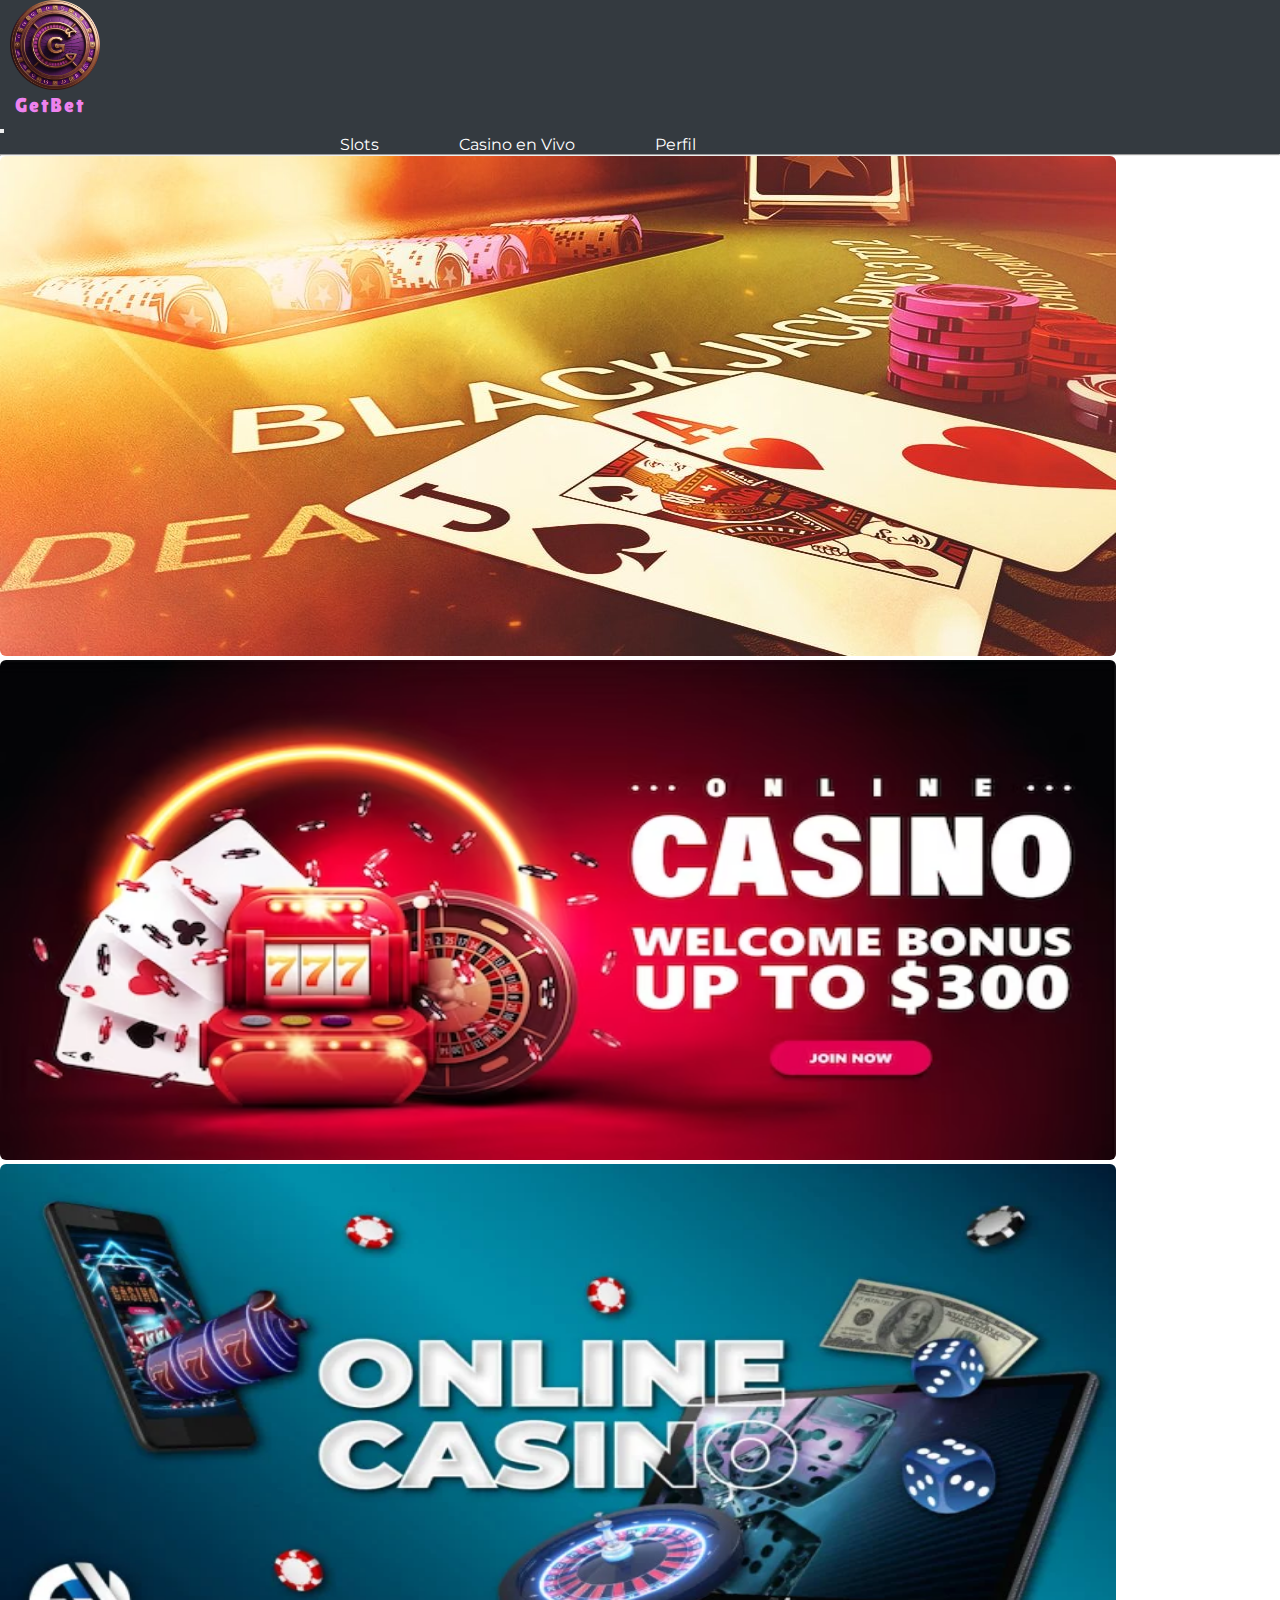
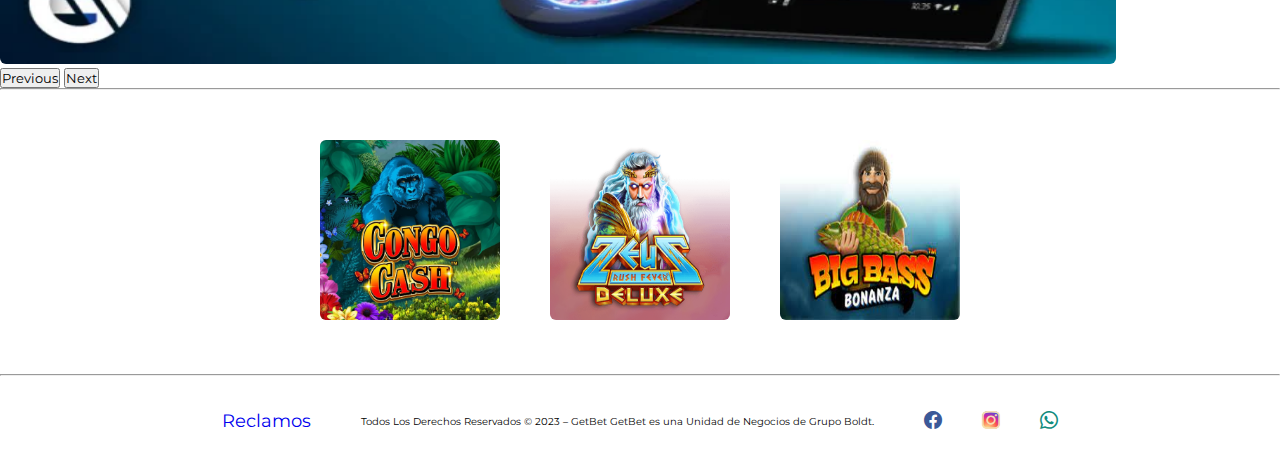
<file: Index.html>
<!doctype html>
<html lang="en" data-bs-theme="dark">

<head>
    <meta charset="utf-8">
    <meta name="viewport" content="width=device-width, initial-scale=1">
    <title>Casino Getbet</title>
    <link rel="shortcut icon" href="./img/favicon.png" type="image/x-icon">

    <!--CSS Boostrap-->

    <link rel="stylesheet" href="https://cdn.jsdelivr.net/npm/bootstrap-icons@1.11.1/font/bootstrap-icons.css">

    <link href="https://cdn.jsdelivr.net/npm/bootstrap@5.3.2/dist/css/bootstrap.min.css" rel="stylesheet"
        integrity="sha384-T3c6CoIi6uLrA9TneNEoa7RxnatzjcDSCmG1MXxSR1GAsXEV/Dwwykc2MPK8M2HN" crossorigin="anonymous">

    <!--CSS-->

    <link rel="stylesheet" href="./css/style.css">
</head>

<body >

    <header class="container-fluid header">
        <nav class="navbar navbar-expand-lg container-fluid" <a class="navbar-brand" href="./Index.html"><img class="logo"
                src="./img/casino-logo.png" alt="Logo"></a>
            <p class="getbet">GetBet</p>
            <button class="navbar-toggler" type="button" data-bs-toggle="collapse" data-bs-target="#navbarNav"
                aria-controls="navbarNav" aria-expanded="false" aria-label="Toggle navigation">
                <span class="navbar-toggler-icon"></span>
            </button>
            <div class="collapse navbar-collapse" id="navbarNav">
                <ul class="navbar-nav">
                    <li class="nav-item">
                        <a class="nav-link" aria-current="page" href="./Index.html">Slots</a>
                    </li>
                    <li class="nav-item">
                        <a class="nav-link" href="./pages/casinoenvivo.html">Casino en Vivo</a>
                    </li>
                    <li class="nav-item">
                        <a class="nav-link" href="./pages/perfil.html">Perfil</a>
                    </li>
                </ul>
            </div>
            </div>
        </nav>

        <hr class="divisor divisor-main container-fluid">

    </header>

    <main class="container">

        <div>

            <div id="carouselExampleInterval" class="carousel slide" data-bs-ride="carousel">
                <div class="carousel-inner">
                    <div class="carousel-item active" data-bs-interval="3000">
                        <img class="banner-img" src="./img/banner.png" class="d-block w-100" alt="Banner">
                    </div>
                    <div class="carousel-item" data-bs-interval="3000">
                        <img class="banner-img" src="./img/banner-2.png" class="d-block w-100" alt="Banner">
                    </div>
                    <div class="carousel-item">
                        <img class="banner-img" src="./img/banner-3.png" class="d-block w-100" alt="Banner">
                    </div>
                </div>
                <button class="carousel-control-prev" type="button" data-bs-target="#carouselExampleInterval"
                    data-bs-slide="prev">
                    <span class="carousel-control-prev-icon" aria-hidden="true"></span>
                    <span class="visually-hidden">Previous</span>
                </button>
                <button class="carousel-control-next" type="button" data-bs-target="#carouselExampleInterval"
                    data-bs-slide="next">
                    <span class="carousel-control-next-icon" aria-hidden="true"></span>
                    <span class="visually-hidden">Next</span>
                </button>
            </div>

        </div>

        <hr class="divisor container">

        <div class="slots">

            <a href="./pages/congocash.html"><img class="slots-img" src="./img/congocash.png" alt=""></a>
            <a href="./pages/zeus.html"><img class="slots-img" src="./img/zeus.png" alt=""></a>
            <a href="./pages/bigbass.html"><img class="slots-img" src="./img/bigbass.png" alt=""></a>

        </div>

    </main>

    <hr class="divisor container">



    <footer class="footer container text-center">

        <div class="redes-reclamos row ">
            <div class="col">
                <a class="reclamos" href="./pages/reclamos.html">
                    Reclamos
                </a>
            </div>
            <div class="col copy-div">
                <p class="copy">Todos Los Derechos Reservados © 2023 – GetBet
                    GetBet es una Unidad de Negocios de Grupo Boldt.</p>
            </div>

            <div class="col redes">
                <div>
                    <a class="face-ig-wapp face" href="https://www.facebook.com/"><i class="bi bi-facebook"></i></a>
                </div>
                <div>
                    <a class="face-ig-wapp ig" href="https://www.instagram.com/"><i class="bi bi-instagram"></i></a>
                </div>
                <div>
                    <a class="face-ig-wapp wapp" href="https://www.whatsapp.com/"><i class="bi bi-whatsapp"></i></a>
                </div>
            </div>
        </div>


    </footer>




    <script src="https://cdn.jsdelivr.net/npm/bootstrap@5.3.2/dist/js/bootstrap.bundle.min.js"
        integrity="sha384-C6RzsynM9kWDrMNeT87bh95OGNyZPhcTNXj1NW7RuBCsyN/o0jlpcV8Qyq46cDfL"
        crossorigin="anonymous"></script>
</body>

</html>
</file>
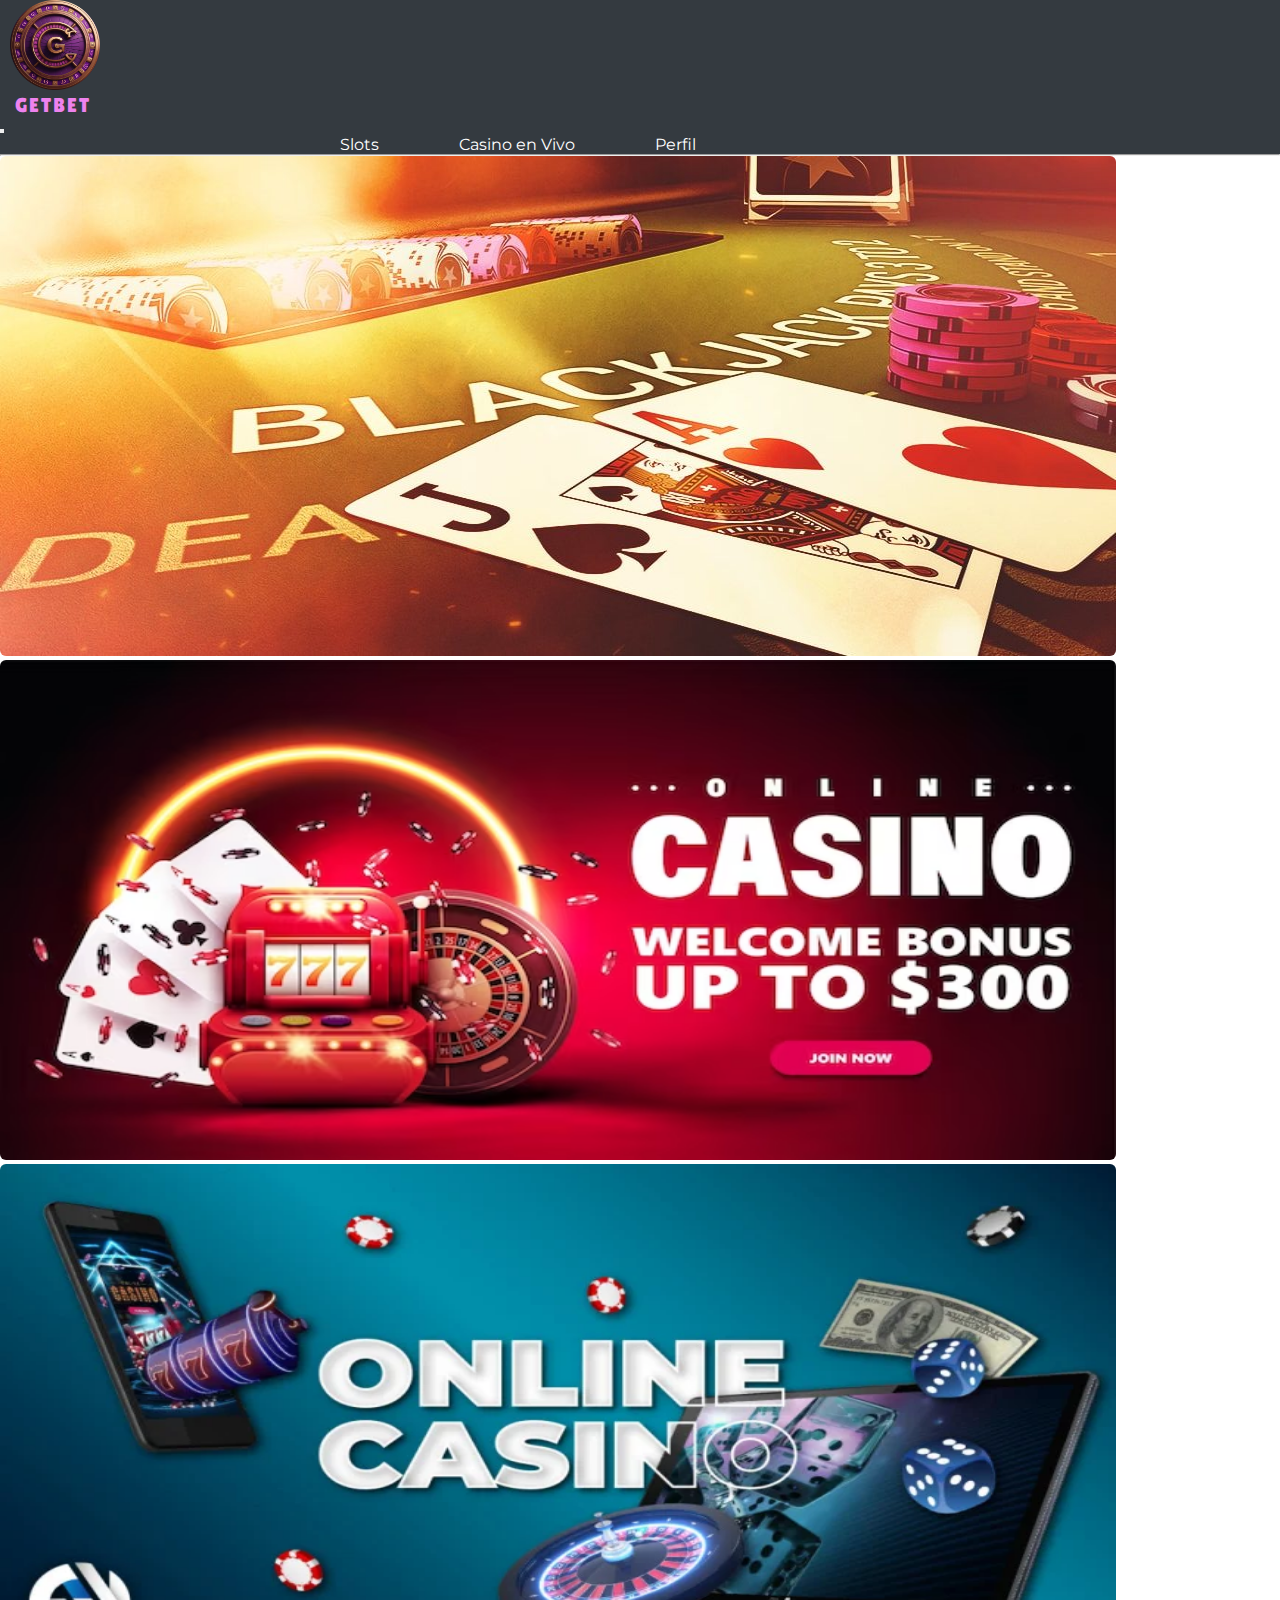
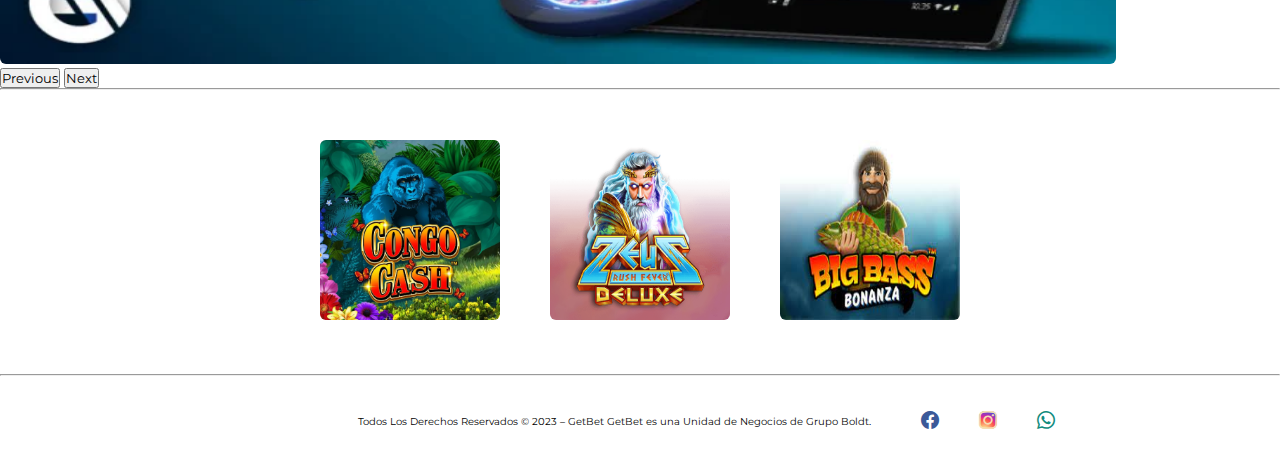
<file: index.html>
<!doctype html>
<html lang="en" data-bs-theme="dark">

<head>
    <meta charset="utf-8">
    <meta name="viewport" content="width=device-width, initial-scale=1">

    <meta name="keywords" content="Casino, Slots, Virtual, Apuestas, Getbet, CasinoTragamonedas, Ruleta, Blackjack, Jackpot, Bonos, Entretenimiento, Crupier, Premios, Virtual, Seguro, Tiradas, Ganancias, Promociones">
    <meta name="description" content="Descubre la emoción en GetBet, el casino virtual líder. Tragamonedas, ruleta en vivo, bonos exclusivos y premios emocionantes te esperan. ¡Únete a la diversión hoy!">


    <title>Home - Casino Getbet</title>

    <link rel="shortcut icon" href="./img/favicon.png" type="image/x-icon">

    <!--CSS Boostrap-->

    <link rel="stylesheet" href="https://cdn.jsdelivr.net/npm/bootstrap-icons@1.11.1/font/bootstrap-icons.css">

    <link href="https://cdn.jsdelivr.net/npm/bootstrap@5.3.2/dist/css/bootstrap.min.css" rel="stylesheet"
        integrity="sha384-T3c6CoIi6uLrA9TneNEoa7RxnatzjcDSCmG1MXxSR1GAsXEV/Dwwykc2MPK8M2HN" crossorigin="anonymous">

    <!--CSS-->

    <link rel="stylesheet" href="./css/style.css">
</head>

<body>

    <header class="container-fluid header">
        <nav class="navbar navbar-expand-lg container-fluid" <a class="navbar-brand" href="./Index.html"><img
                class="logo" src="./img/casino-logo.png" alt="Logo"></a>
            <p class="getbet">GETBET</p>
            <button class="navbar-toggler" type="button" data-bs-toggle="collapse" data-bs-target="#navbarNav"
                aria-controls="navbarNav" aria-expanded="false" aria-label="Toggle navigation">
                <span class="navbar-toggler-icon"></span>
            </button>
            <div class="collapse navbar-collapse" id="navbarNav">
                <ul class="navbar-nav">
                    <li class="nav-item">
                        <a class="nav-link" aria-current="page" href="./index.html">Slots</a>
                    </li>
                    <li class="nav-item">
                        <a class="nav-link" href="./pages/casinoenvivo.html">Casino en Vivo</a>
                    </li>
                    <li class="nav-item">
                        <a class="nav-link" href="./pages/perfil.html">Perfil</a>
                    </li>
                </ul>
            </div>
            </div>
        </nav>

        <hr class="divisor divisor-main container-fluid">

    </header>

    <main class="container">

        <div>

            <div id="carouselExampleInterval" class="carousel slide" data-bs-ride="carousel">
                <div class="carousel-inner">
                    <div class="carousel-item active" data-bs-interval="3000">
                        <img class="banner-img" src="./img/banner.png" class="d-block w-100" alt="Banner">
                    </div>
                    <div class="carousel-item" data-bs-interval="3000">
                        <img class="banner-img" src="./img/banner-2.png" class="d-block w-100" alt="Banner">
                    </div>
                    <div class="carousel-item">
                        <img class="banner-img" src="./img/banner-3.png" class="d-block w-100" alt="Banner">
                    </div>
                </div>
                <button class="carousel-control-prev" type="button" data-bs-target="#carouselExampleInterval"
                    data-bs-slide="prev">
                    <span class="carousel-control-prev-icon" aria-hidden="true"></span>
                    <span class="visually-hidden">Previous</span>
                </button>
                <button class="carousel-control-next" type="button" data-bs-target="#carouselExampleInterval"
                    data-bs-slide="next">
                    <span class="carousel-control-next-icon" aria-hidden="true"></span>
                    <span class="visually-hidden">Next</span>
                </button>
            </div>

        </div>

        <hr class="divisor container">

        <div class="slots">

            <a href="./pages/congocash.html"><img class="slots-img" src="./img/congocash.png" alt=""></a>
            <a href="./pages/zeus.html"><img class="slots-img" src="./img/zeus.png" alt=""></a>
            <a href="./pages/bigbass.html"><img class="slots-img" src="./img/bigbass.png" alt=""></a>

        </div>

    </main>

    <hr class="divisor container">



    <footer class="footer container text-center">

        <div class="redes-reclamos row ">
            <div class="col rec-div">
                <a class="reclamos" href="./pages/reclamos.html">
                    Reclamos
                </a>
            </div>
            <div class="col copy-div">
                <p class="copy">Todos Los Derechos Reservados © 2023 – GetBet
                    GetBet es una Unidad de Negocios de Grupo Boldt.</p>
            </div>

            <div class="col redes">
                <div>
                    <a class="face-ig-wapp face" href="https://www.facebook.com/"><i class="bi bi-facebook"></i></a>
                </div>
                <div>
                    <a class="face-ig-wapp ig" href="https://www.instagram.com/"><i class="bi bi-instagram"></i></a>
                </div>
                <div>
                    <a class="face-ig-wapp wapp" href="https://www.whatsapp.com/"><i class="bi bi-whatsapp"></i></a>
                </div>
            </div>
        </div>


    </footer>




    <script src="https://cdn.jsdelivr.net/npm/bootstrap@5.3.2/dist/js/bootstrap.bundle.min.js"
        integrity="sha384-C6RzsynM9kWDrMNeT87bh95OGNyZPhcTNXj1NW7RuBCsyN/o0jlpcV8Qyq46cDfL"
        crossorigin="anonymous"></script>
</body>

</html>
</file>
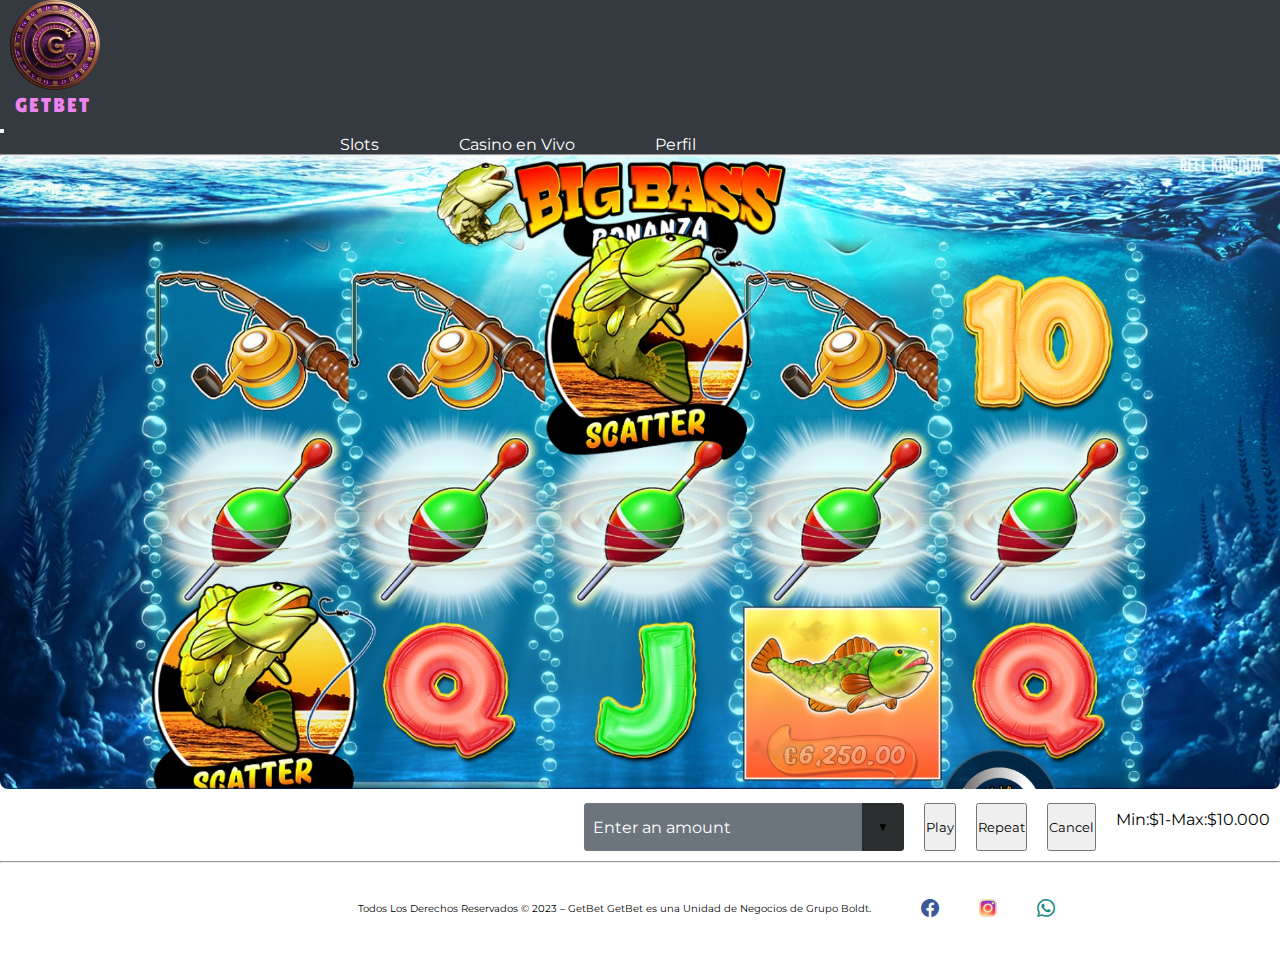
<file: pages/bigbass.html>
<!doctype html>
<html lang="en" data-bs-theme="dark">

<head>
    <meta charset="utf-8">
    <meta name="viewport" content="width=device-width, initial-scale=1">

    <meta name="keywords" content="BigBassBonanza, Tragamonedas, Pesca, Jackpot, Rodillos, Ganancias, Pescador, Bote, Símbolos, Juego, Diversión, GiroGratis, Emocionante, Gráficos, Sonidos, Entretenimiento, Naturaleza, Aventura.">
    <meta name="description" content="Sumérgete en la emoción de la pesca con BigBassBonanza, la tragamonedas que ofrece grandes ganancias, símbolos emocionantes y la oportunidad de ganar emocionantes jackpots. ¡Explora la aventura acuática ahora!">


    <title>Bigbass Slot</title>

    <link rel="shortcut icon" href="../img/favicon.png" type="image/x-icon">

    <!--CSS Boostrap-->

    <link rel="stylesheet" href="https://cdn.jsdelivr.net/npm/bootstrap-icons@1.11.1/font/bootstrap-icons.css">

    <link href="https://cdn.jsdelivr.net/npm/bootstrap@5.3.2/dist/css/bootstrap.min.css" rel="stylesheet"
        integrity="sha384-T3c6CoIi6uLrA9TneNEoa7RxnatzjcDSCmG1MXxSR1GAsXEV/Dwwykc2MPK8M2HN" crossorigin="anonymous">

    <!--CSS-->

    <link rel="stylesheet" href="../css/style.css">
</head>

<body>

    <header class="container-fluid header">
        <nav class="navbar navbar-expand-lg" <a class="navbar-brand" href="../Index.html"><img class="logo"
                src="../img/casino-logo.png" alt="Logo"></a>
            <p class="getbet">GETBET</p>
            <button class="navbar-toggler" type="button" data-bs-toggle="collapse" data-bs-target="#navbarNav"
                aria-controls="navbarNav" aria-expanded="false" aria-label="Toggle navigation">
                <span class="navbar-toggler-icon"></span>
            </button>
            <div class="collapse navbar-collapse" id="navbarNav">
                <ul class="navbar-nav">
                    <li class="nav-item">
                        <a class="nav-link" aria-current="page" href="../index.html">Slots</a>
                    </li>
                    <li class="nav-item">
                        <a class="nav-link" href="../pages/casinoenvivo.html">Casino en Vivo</a>
                    </li>
                    <li class="nav-item">
                        <a class="nav-link" href="../pages/perfil.html">Perfil</a>
                    </li>
                </ul>
            </div>
            </div>
        </nav>

        <hr class="divisor divisor-main container-fluid">

    </header>


    <div class="container">
        <div class="crupier-ruleta-slots">
            <img class="slots-play" src="../img/bigbassslot.png" alt="Ruleta">
        </div>
        <div class="play">
            <div class="select">
                <select name="format" id="format">
                   <option selected disabled>
                    Enter an amount</option>
                   <option value="pdf">1$</option>
                   <option value="txt">25$</option>
                   <option value="epub">50$</option>
                   <option value="fb2">100$</option>
                   <option value="mobi">1000$</option>
                </select>
             </div>
            <button type="button" class="btn btn-secondary">Play</button>
            <button type="button" class="btn btn-secondary">Repeat</button>
            <button type="button" class="btn btn-secondary">Cancel</button>
            <div class="monto-div">
                <p class="monto">
                    Min:$1-Max:$10.000
                </p>
            </div>
        </div>
    </div>

    <hr class="divisor container">

    <footer class="footer container text-center">

        <div class="redes-reclamos row ">
            <div class="col rec-div">
                <a class="reclamos" href="../pages/reclamos.html">
                    Reclamos
                </a>
            </div>
            <div class="col copy-div">
                <p class="copy">Todos Los Derechos Reservados © 2023 – GetBet
                    GetBet es una Unidad de Negocios de Grupo Boldt.</p>
            </div>

            <div class="col redes">
                <div>
                    <a class="face-ig-wapp face" href="https://www.facebook.com/"><i class="bi bi-facebook"></i></a>
                </div>
                <div>
                    <a class="face-ig-wapp ig" href="https://www.instagram.com/"><i class="bi bi-instagram"></i></a>
                </div>
                <div>
                    <a class="face-ig-wapp wapp" href="https://www.whatsapp.com/"><i class="bi bi-whatsapp"></i></a>
                </div>
            </div>
        </div>


    </footer>




    <script src="https://cdn.jsdelivr.net/npm/bootstrap@5.3.2/dist/js/bootstrap.bundle.min.js"
        integrity="sha384-C6RzsynM9kWDrMNeT87bh95OGNyZPhcTNXj1NW7RuBCsyN/o0jlpcV8Qyq46cDfL"
        crossorigin="anonymous"></script>
</body>

</html>
</file>
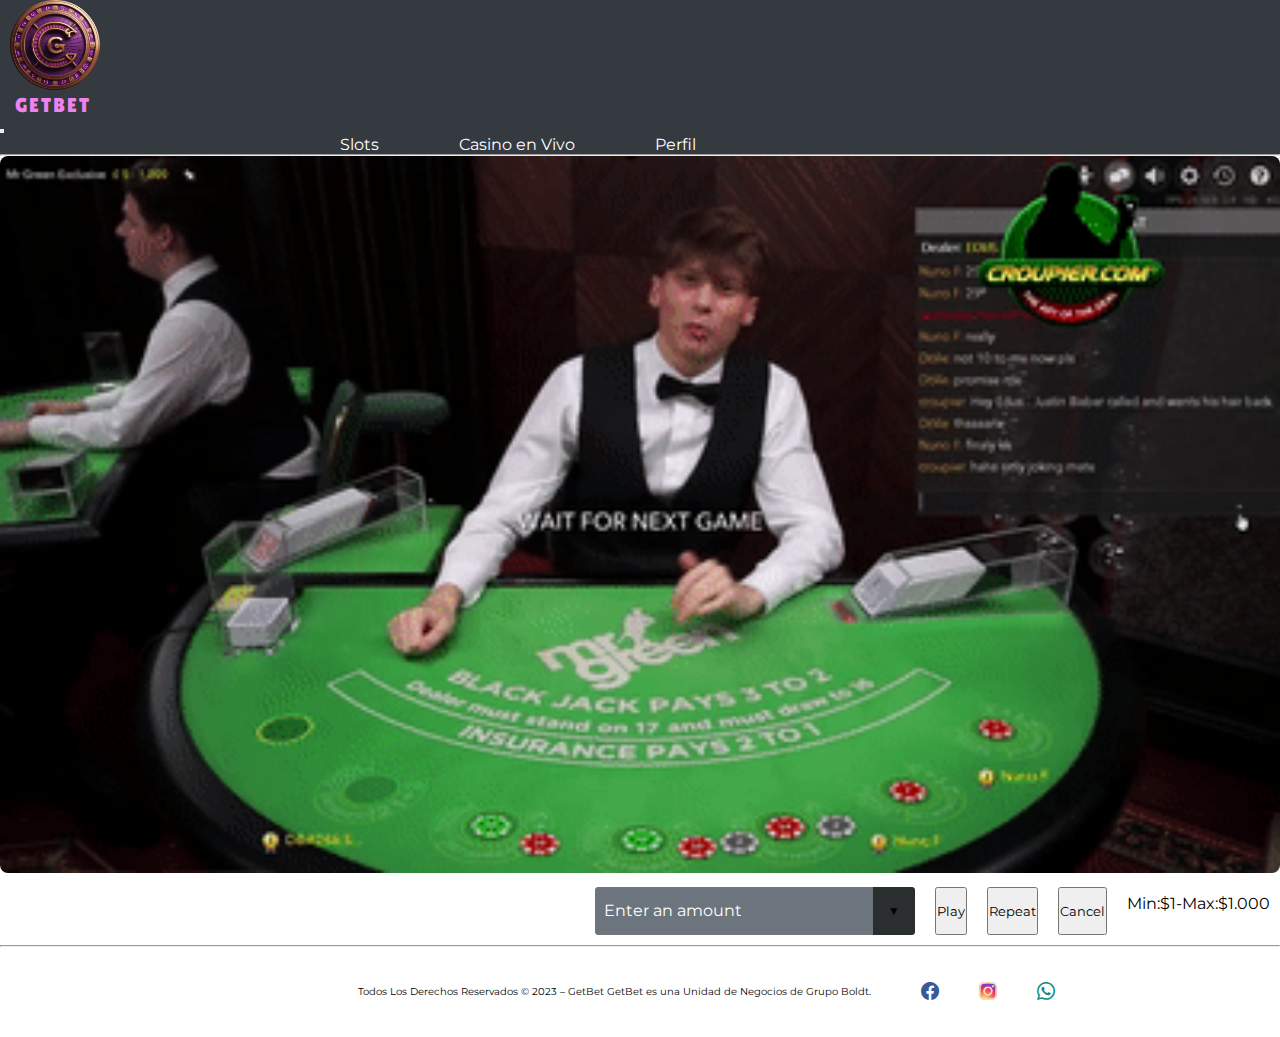
<file: pages/blackjack.html>
<!doctype html>
<html lang="en" data-bs-theme="dark">

<head>
    <meta charset="utf-8">
    <meta name="viewport" content="width=device-width, initial-scale=1">

    <meta name="keywords" content="Blackjack, Cartas, Juego, Mesa, Dealer, Estrategia, Apuestas, Ganancias, Ases, Figuras, 21, Dividir, Doble, Baraja, Reglas, Emoción, Casino, Entretenimiento.">
    <meta name="description" charset="Sumérgete en el emocionante mundo del blackjack en GetBet. Juega tus cartas estratégicamente, desafía al dealer y disfruta de ganancias emocionantes. ¡Experimenta la adrenalina del 21!">
    

    <title>Blackjack</title>

    <link rel="shortcut icon" href="../img/favicon.png" type="image/x-icon">

    <!--CSS Boostrap-->

    <link rel="stylesheet" href="https://cdn.jsdelivr.net/npm/bootstrap-icons@1.11.1/font/bootstrap-icons.css">

    <link href="https://cdn.jsdelivr.net/npm/bootstrap@5.3.2/dist/css/bootstrap.min.css" rel="stylesheet"
        integrity="sha384-T3c6CoIi6uLrA9TneNEoa7RxnatzjcDSCmG1MXxSR1GAsXEV/Dwwykc2MPK8M2HN" crossorigin="anonymous">

    <!--CSS-->

    <link rel="stylesheet" href="../css/style.css">
</head>

<body>

    <header class="container-fluid header">
        <nav class="navbar navbar-expand-lg" <a class="navbar-brand" href="../Index.html"><img class="logo"
                src="../img/casino-logo.png" alt="Logo"></a>
            <p class="getbet">GETBET</p>
            <button class="navbar-toggler" type="button" data-bs-toggle="collapse" data-bs-target="#navbarNav"
                aria-controls="navbarNav" aria-expanded="false" aria-label="Toggle navigation">
                <span class="navbar-toggler-icon"></span>
            </button>
            <div class="collapse navbar-collapse" id="navbarNav">
                <ul class="navbar-nav">
                    <li class="nav-item">
                        <a class="nav-link" aria-current="page" href="../index.html">Slots</a>
                    </li>
                    <li class="nav-item">
                        <a class="nav-link" href="../pages/casinoenvivo.html">Casino en Vivo</a>
                    </li>
                    <li class="nav-item">
                        <a class="nav-link" href="../pages/perfil.html">Perfil</a>
                    </li>
                </ul>
            </div>
            </div>
        </nav>

        <hr class="divisor divisor-main container-fluid">

    </header>


    <div class="container">
        <div class="crupier-ruleta-slots">
            <img class="slots-play" src="../img/blackjack.gif" alt="Ruleta">
        </div>
        <div class="play">
            <div class="select">
                <select name="format" id="format">
                   <option selected disabled>
                    Enter an amount</option>
                   <option value="pdf">1$</option>
                   <option value="txt">25$</option>
                   <option value="epub">50$</option>
                   <option value="fb2">100$</option>
                   <option value="mobi">1000$</option>
                </select>
             </div>
            <button type="button" class="btn btn-secondary">Play</button>
            <button type="button" class="btn btn-secondary">Repeat</button>
            <button type="button" class="btn btn-secondary">Cancel</button>
            <div class="monto-div">
                <p class="monto">
                    Min:$1-Max:$1.000
                </p>
            </div>
        </div>
    </div>

    <hr class="divisor container">

    <footer class="footer container text-center">

        <div class="redes-reclamos row ">
            <div class="col rec-div">
                <a class="reclamos" href="../pages/reclamos.html">
                    Reclamos
                </a>
            </div>
            <div class="col copy-div">
                <p class="copy">Todos Los Derechos Reservados © 2023 – GetBet
                    GetBet es una Unidad de Negocios de Grupo Boldt.</p>
            </div>

            <div class="col redes">
                <div>
                    <a class="face-ig-wapp face" href="https://www.facebook.com/"><i class="bi bi-facebook"></i></a>
                </div>
                <div>
                    <a class="face-ig-wapp ig" href="https://www.instagram.com/"><i class="bi bi-instagram"></i></a>
                </div>
                <div>
                    <a class="face-ig-wapp wapp" href="https://www.whatsapp.com/"><i class="bi bi-whatsapp"></i></a>
                </div>
            </div>
        </div>


    </footer>




    <script src="https://cdn.jsdelivr.net/npm/bootstrap@5.3.2/dist/js/bootstrap.bundle.min.js"
        integrity="sha384-C6RzsynM9kWDrMNeT87bh95OGNyZPhcTNXj1NW7RuBCsyN/o0jlpcV8Qyq46cDfL"
        crossorigin="anonymous"></script>
</body>

</html>
</file>
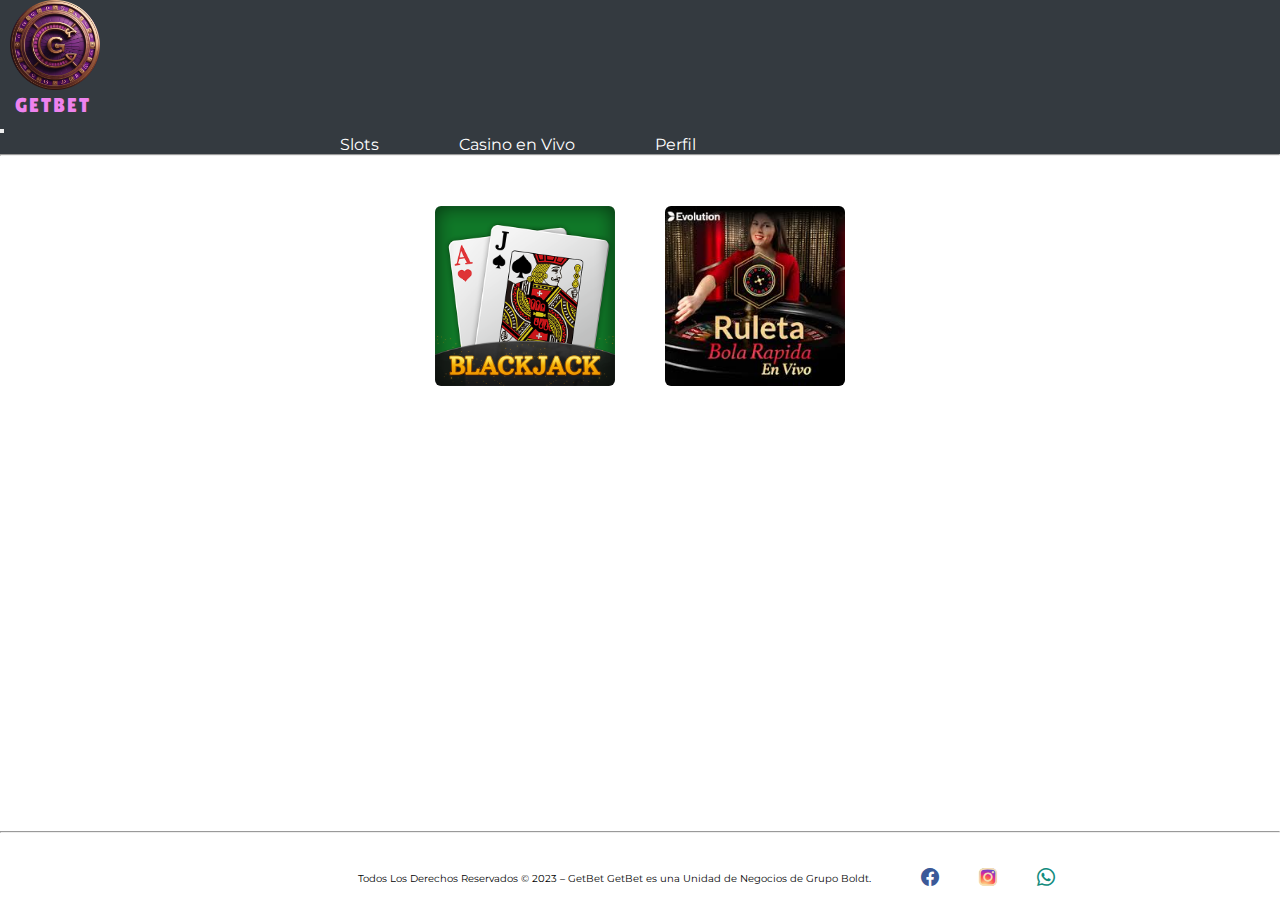
<file: pages/casinoenvivo.html>
<!doctype html>
<html lang="en" data-bs-theme="dark">

<head>
    <meta charset="utf-8">
    <meta name="viewport" content="width=device-width, initial-scale=1">

    <meta name="keywords" content="Crupier, Mesas, InLive, Interacción, Ruleta, Vivo, Blackjack, Poker, Emoción, Apuestas, Transmisión, Participación, Dinámica, Entretenimiento, Baccarat, Experiencia, Interactiva, Adrenalina.">
    <meta name="description" content="Vive la emoción del Casino en Vivo en GetBet. Ruleta, Blackjack y Poker con crupieres en directo. Interactúa, apuesta en tiempo real y sumérgete en una experiencia auténtica">
    

    <title>Casino en Vivo</title>
    <link rel="shortcut icon" href="../img/favicon.png" type="image/x-icon">

    <!--CSS Boostrap-->

    <link rel="stylesheet" href="https://cdn.jsdelivr.net/npm/bootstrap-icons@1.11.1/font/bootstrap-icons.css">

    <link href="https://cdn.jsdelivr.net/npm/bootstrap@5.3.2/dist/css/bootstrap.min.css" rel="stylesheet"
        integrity="sha384-T3c6CoIi6uLrA9TneNEoa7RxnatzjcDSCmG1MXxSR1GAsXEV/Dwwykc2MPK8M2HN" crossorigin="anonymous">

    <!--CSS-->

    <link rel="stylesheet" href="../css/style.css">
</head>

<body>

    <header class="container-fluid header">
        <nav class="navbar navbar-expand-lg" <a class="navbar-brand" href="../Index.html"><img class="logo"
                src="../img/casino-logo.png" alt="Logo"></a>
            <p class="getbet">GETBET</p>
            <button class="navbar-toggler" type="button" data-bs-toggle="collapse" data-bs-target="#navbarNav"
                aria-controls="navbarNav" aria-expanded="false" aria-label="Toggle navigation">
                <span class="navbar-toggler-icon"></span>
            </button>
            <div class="collapse navbar-collapse" id="navbarNav">
                <ul class="navbar-nav">
                    <li class="nav-item">
                        <a class="nav-link" aria-current="page" href="../index.html">Slots</a>
                    </li>
                    <li class="nav-item">
                        <a class="nav-link" href="../pages/casinoenvivo.html">Casino en Vivo</a>
                    </li>
                    <li class="nav-item">
                        <a class="nav-link" href="../pages/perfil.html">Perfil</a>
                    </li>
                </ul>
            </div>
            </div>
        </nav>

        <hr class="divisor divisor-main container-fluid">

    </header>


    <ul>
        <li>
            <a href=""></a>
        </li>
        <li>
            <a href=""></a>
        </li>

    </ul>
    <div class="slots slots-div">
        <a href="../pages/blackjack.html">
            <img class="slots-img" src="../img/blackjacklogo.png" alt="Blackjack">
        </a>
        <a href="../pages/ruleta.html">
            <img class="slots-img" src="../img/ruletalogo.png" alt="Ruleta">
        </a>
    </div>

    <hr class="divisor container">

    <footer class="footer container text-center">

        <div class="redes-reclamos row ">
            <div class="col rec-div">
                <a class="reclamos" href="../pages/reclamos.html">
                    Reclamos
                </a>
            </div>
            <div class="col copy-div">
                <p class="copy">Todos Los Derechos Reservados © 2023 – GetBet
                    GetBet es una Unidad de Negocios de Grupo Boldt.</p>
            </div>

            <div class="col redes">
                <div>
                    <a class="face-ig-wapp face" href="https://www.facebook.com/"><i class="bi bi-facebook"></i></a>
                </div>
                <div>
                    <a class="face-ig-wapp ig" href="https://www.instagram.com/"><i class="bi bi-instagram"></i></a>
                </div>
                <div>
                    <a class="face-ig-wapp wapp" href="https://www.whatsapp.com/"><i class="bi bi-whatsapp"></i></a>
                </div>
            </div>
        </div>


    </footer>




    <script src="https://cdn.jsdelivr.net/npm/bootstrap@5.3.2/dist/js/bootstrap.bundle.min.js"
        integrity="sha384-C6RzsynM9kWDrMNeT87bh95OGNyZPhcTNXj1NW7RuBCsyN/o0jlpcV8Qyq46cDfL"
        crossorigin="anonymous"></script>
</body>

</html>
</file>
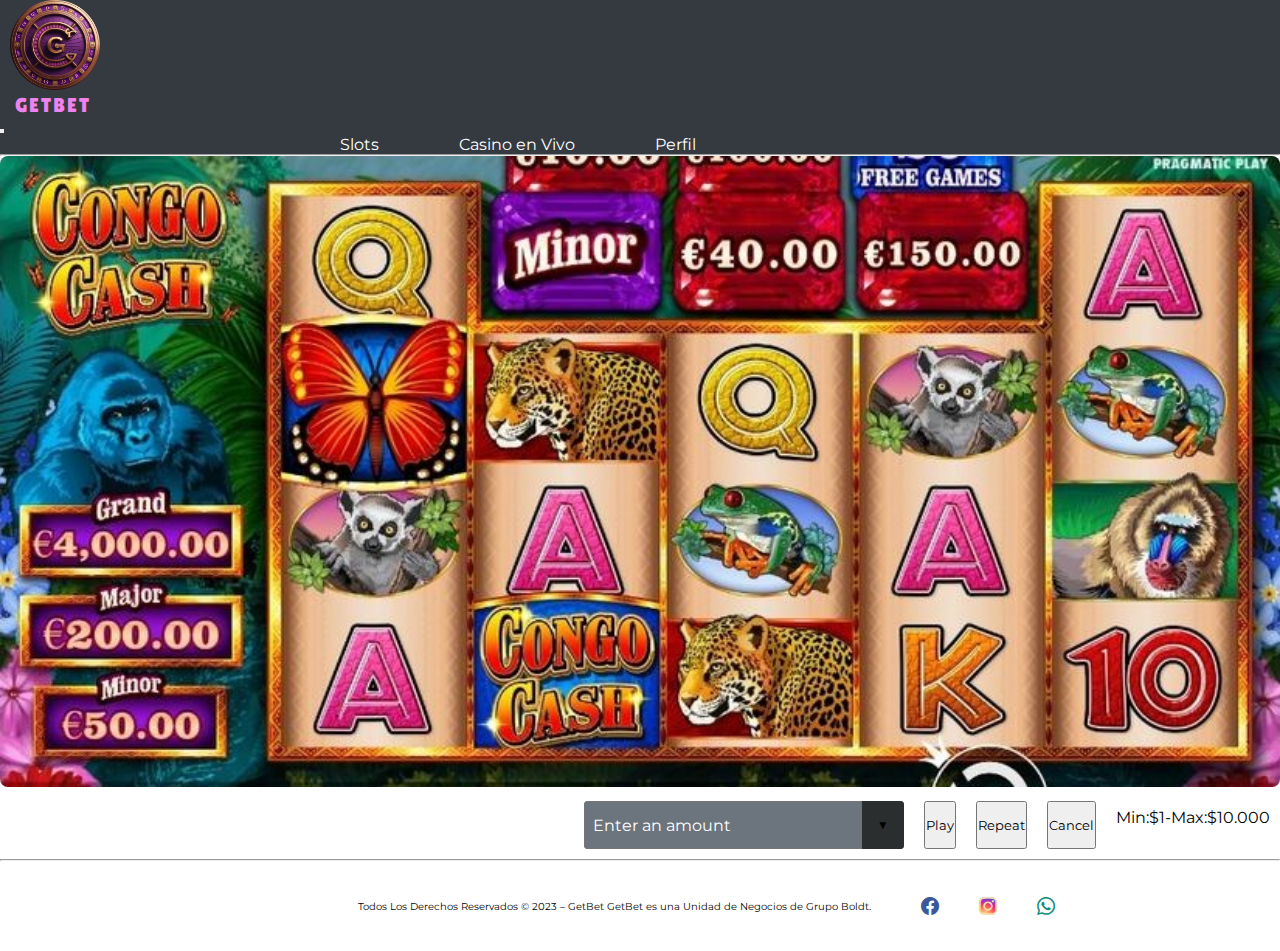
<file: pages/congocash.html>
<!doctype html>
<html lang="en" data-bs-theme="dark">

<head>
    <meta charset="utf-8">
    <meta name="viewport" content="width=device-width, initial-scale=1">

    <meta name="keywords" content="CongoCash, Tragamonedas, Selva, Aventura, Animales, Jackpot, Rodillos, Ganancias, Exótico, Juego, Diversión, Símbolos, Riquezas, GiroGratis, Emocionante, Gráficos, Sonidos, Entretenimiento.">
    <meta name="description" content="Explora la selva con CongoCash, la tragamonedas exótica que ofrece emocionantes rodillos, símbolos salvajes y la oportunidad de ganar increíbles jackpots. ¡Sumérgete en la aventura!">

    <title>Congocash Slot</title>

    <link rel="shortcut icon" href="../img/favicon.png" type="image/x-icon">

    <!--CSS Boostrap-->

    <link rel="stylesheet" href="https://cdn.jsdelivr.net/npm/bootstrap-icons@1.11.1/font/bootstrap-icons.css">

    <link href="https://cdn.jsdelivr.net/npm/bootstrap@5.3.2/dist/css/bootstrap.min.css" rel="stylesheet"
        integrity="sha384-T3c6CoIi6uLrA9TneNEoa7RxnatzjcDSCmG1MXxSR1GAsXEV/Dwwykc2MPK8M2HN" crossorigin="anonymous">

    <!--CSS-->

    <link rel="stylesheet" href="../css/style.css">
</head>

<body>

    <header class="container-fluid header">
        <nav class="navbar navbar-expand-lg" <a class="navbar-brand" href="../index.html"><img class="logo"
                src="../img/casino-logo.png" alt="Logo"></a>
            <p class="getbet">GETBET</p>
            <button class="navbar-toggler" type="button" data-bs-toggle="collapse" data-bs-target="#navbarNav"
                aria-controls="navbarNav" aria-expanded="false" aria-label="Toggle navigation">
                <span class="navbar-toggler-icon"></span>
            </button>
            <div class="collapse navbar-collapse" id="navbarNav">
                <ul class="navbar-nav">
                    <li class="nav-item">
                        <a class="nav-link" aria-current="page" href="../Index.html">Slots</a>
                    </li>
                    <li class="nav-item">
                        <a class="nav-link" href="../pages/casinoenvivo.html">Casino en Vivo</a>
                    </li>
                    <li class="nav-item">
                        <a class="nav-link" href="../pages/perfil.html">Perfil</a>
                    </li>
                </ul>
            </div>
            </div>
        </nav>

        <hr class="divisor divisor-main container-fluid">

    </header>


    <div class="container">
        <div class="crupier-ruleta-slots">
            <img class="slots-play" src="../img/slotcongocash.png" alt="Ruleta">
        </div>
        <div class="play">
            <div class="select">
                <select name="format" id="format">
                   <option selected disabled>
                    Enter an amount</option>
                   <option value="pdf">1$</option>
                   <option value="txt">25$</option>
                   <option value="epub">50$</option>
                   <option value="fb2">100$</option>
                   <option value="mobi">1000$</option>
                </select>
             </div>
            <button type="button" class="btn btn-secondary">Play</button>
            <button type="button" class="btn btn-secondary">Repeat</button>
            <button type="button" class="btn btn-secondary">Cancel</button>
            <div class="monto-div">
                <p class="monto">
                    Min:$1-Max:$10.000
                </p>
            </div>
        </div>
    </div>

    <hr class="divisor container">

    <footer class="footer container text-center">

        <div class="redes-reclamos row ">
            <div class="col rec-div">
                <a class="reclamos" href="../pages/reclamos.html">
                    Reclamos
                </a>
            </div>
            <div class="col copy-div">
                <p class="copy">Todos Los Derechos Reservados © 2023 – GetBet
                    GetBet es una Unidad de Negocios de Grupo Boldt.</p>
            </div>

            <div class="col redes">
                <div>
                    <a class="face-ig-wapp face" href="https://www.facebook.com/"><i class="bi bi-facebook"></i></a>
                </div>
                <div>
                    <a class="face-ig-wapp ig" href="https://www.instagram.com/"><i class="bi bi-instagram"></i></a>
                </div>
                <div>
                    <a class="face-ig-wapp wapp" href="https://www.whatsapp.com/"><i class="bi bi-whatsapp"></i></a>
                </div>
            </div>
        </div>


    </footer>




    <script src="https://cdn.jsdelivr.net/npm/bootstrap@5.3.2/dist/js/bootstrap.bundle.min.js"
        integrity="sha384-C6RzsynM9kWDrMNeT87bh95OGNyZPhcTNXj1NW7RuBCsyN/o0jlpcV8Qyq46cDfL"
        crossorigin="anonymous"></script>
</body>

</html>
</file>
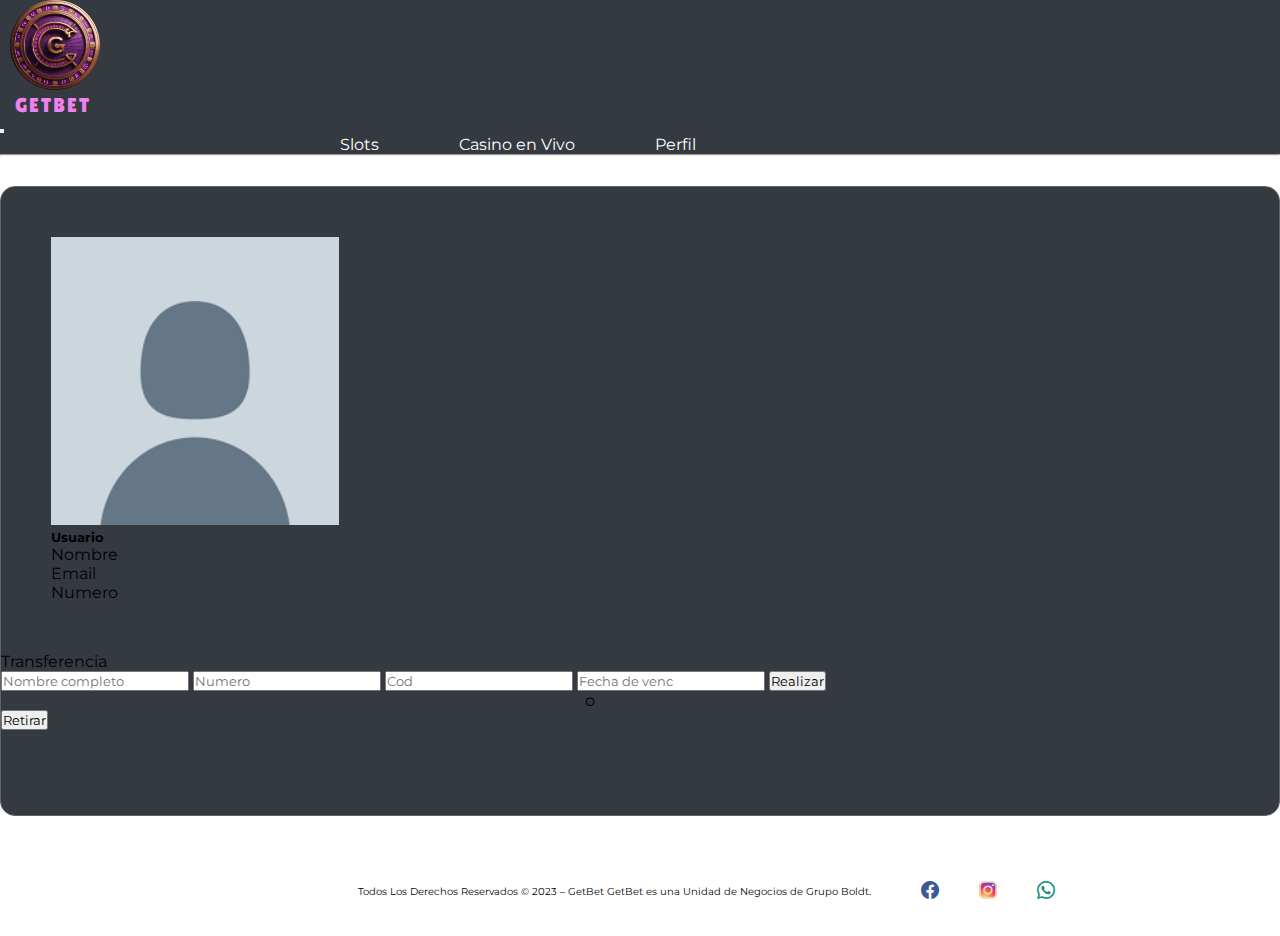
<file: pages/perfil.html>
<!doctype html>
<html lang="en" data-bs-theme="dark">

<head>
    <meta charset="utf-8">
    <meta name="viewport" content="width=device-width, initial-scale=1">

    <meta name="keywords" content="Perfil, Configuración, Preferencias, Historial, Seguridad, Privacidad, Bonificaciones, Estadísticas, Juego, Notificaciones, Cuenta, Personalización, Promociones, Lealtad, Ingresos, Retiros, Limitaciones, Experiencia." >
    <meta name="description" content="Administra tu experiencia en GetBet desde tu Perfil. Configura preferencias, revisa historiales, y disfruta de bonificaciones personalizadas. Tu casino, tus reglas." >

    <title> Perfil </title>


    <link rel="shortcut icon" href="../img/favicon.png" type="image/x-icon">

    <!--CSS Boostrap-->

    <link rel="stylesheet" href="https://cdn.jsdelivr.net/npm/bootstrap-icons@1.11.1/font/bootstrap-icons.css">

    <link href="https://cdn.jsdelivr.net/npm/bootstrap@5.3.2/dist/css/bootstrap.min.css" rel="stylesheet"
        integrity="sha384-T3c6CoIi6uLrA9TneNEoa7RxnatzjcDSCmG1MXxSR1GAsXEV/Dwwykc2MPK8M2HN" crossorigin="anonymous">

    <!--CSS-->

    <link rel="stylesheet" href="../css/style.css">
</head>

<body>

    <header class="container-fluid header">
        <nav class="navbar navbar-expand-lg" <a class="navbar-brand" href="../Index.html"><img class="logo"
                src="../img/casino-logo.png" alt="Logo"></a>
            <p class="getbet">GETBET</p>
            <button class="navbar-toggler" type="button" data-bs-toggle="collapse" data-bs-target="#navbarNav"
                aria-controls="navbarNav" aria-expanded="false" aria-label="Toggle navigation">
                <span class="navbar-toggler-icon"></span>
            </button>
            <div class="collapse navbar-collapse" id="navbarNav">
                <ul class="navbar-nav">
                    <li class="nav-item">
                        <a class="nav-link" aria-current="page" href="../index.html">Slots</a>
                    </li>
                    <li class="nav-item">
                        <a class="nav-link" href="../pages/casinoenvivo.html">Casino en Vivo</a>
                    </li>
                    <li class="nav-item">
                        <a class="nav-link" href="../pages/perfil.html">Perfil</a>
                    </li>
                </ul>
            </div>
            </div>
        </nav>

        <hr class="divisor divisor-main container-fluid">

    </header>

    <div class="container perfil d-flex">
        <div class="card-div">
            <div class="card" style="width: 18rem;">
                <img src="../img/perfil.png" class="card-img-top" alt="...">
                <div class="card-body">
                    <h5 class="card-title">Usuario</h5>
                </div>
                <ul class="list-group list-group-flush">
                    <li class="list-group-item">Nombre</li>
                    <li class="list-group-item">Email</li>
                    <li class="list-group-item">Numero</li>
                </ul>
            </div>
        </div>
        <div class="inputs d-flex">
            <p>Transferencia</p>
            <input type="text" placeholder="Nombre completo">
            <input type="text" placeholder="Numero">
            <input type="text" placeholder="Cod">
            <input type="text" placeholder="Fecha de venc">
            <button type="button" class="btn btn-secondary">Realizar</button>
            <p class="o">o</p>
            <button type="button" class="btn btn-secondary">Retirar</button>
        </div>

    </div>

    </div>



    <footer class="footer container text-center">

        <div class="redes-reclamos row ">
            <div class="col rec-div">
                <a class="reclamos" href="../pages/reclamos.html">
                    Reclamos
                </a>
            </div>
            <div class="col copy-div">
                <p class="copy">Todos Los Derechos Reservados © 2023 – GetBet
                    GetBet es una Unidad de Negocios de Grupo Boldt.</p>
            </div>

            <div class="col redes">
                <div>
                    <a class="face-ig-wapp face" href="https://www.facebook.com/"><i class="bi bi-facebook"></i></a>
                </div>
                <div>
                    <a class="face-ig-wapp ig" href="https://www.instagram.com/"><i class="bi bi-instagram"></i></a>
                </div>
                <div>
                    <a class="face-ig-wapp wapp" href="https://www.whatsapp.com/"><i class="bi bi-whatsapp"></i></a>
                </div>
            </div>
        </div>


    </footer>




    <script src="https://cdn.jsdelivr.net/npm/bootstrap@5.3.2/dist/js/bootstrap.bundle.min.js"
        integrity="sha384-C6RzsynM9kWDrMNeT87bh95OGNyZPhcTNXj1NW7RuBCsyN/o0jlpcV8Qyq46cDfL"
        crossorigin="anonymous"></script>
</body>

</html>
</file>
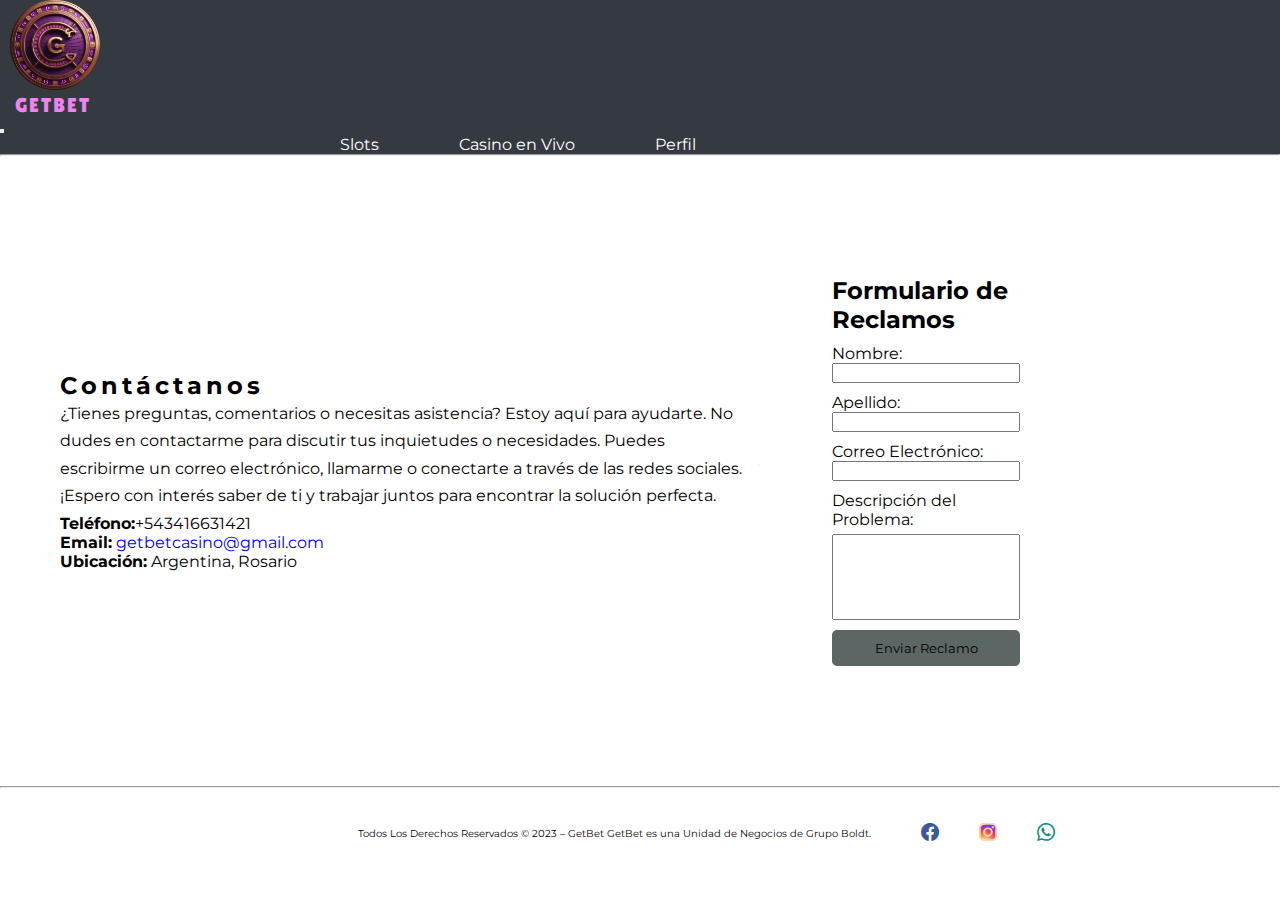
<file: pages/reclamos.html>
<!doctype html>
<html lang="en" data-bs-theme="dark">

<head>
    <meta charset="utf-8">
    <meta name="viewport" content="width=device-width, initial-scale=1">

    <meta name="keywords" content="Reclamos, Problemas, Inconformidades, Opiniones, Servicio, Pagos, Experiencia, Feedback, Quejas, Resolución, Técnico, Cliente, Mejoras, Transparencia, Disputas, Evaluación, Comentarios, Negativos">
    <meta name="description" content="En la sección de reclamos de GetBet, abordamos tus preocupaciones. Resuelve problemas, comparte opiniones y mejora tu experiencia. Estamos comprometidos con la transparencia y tu satisfacción.">

    <title>Preguntas y Reclamos</title>

    <link rel="shortcut icon" href="../img/favicon.png" type="image/x-icon">

    <!--CSS Boostrap-->

    <link rel="stylesheet" href="https://cdn.jsdelivr.net/npm/bootstrap-icons@1.11.1/font/bootstrap-icons.css">

    <link href="https://cdn.jsdelivr.net/npm/bootstrap@5.3.2/dist/css/bootstrap.min.css" rel="stylesheet"
        integrity="sha384-T3c6CoIi6uLrA9TneNEoa7RxnatzjcDSCmG1MXxSR1GAsXEV/Dwwykc2MPK8M2HN" crossorigin="anonymous">

    <!--CSS-->

    <link rel="stylesheet" href="../css/style.css">
</head>

<body>

    <header class="container-fluid header">
        <nav class="navbar navbar-expand-lg" <a class="navbar-brand" href="../Index.html"><img class="logo"
                src="../img/casino-logo.png" alt="Logo"></a>
            <p class="getbet">GETBET</p>
            <button class="navbar-toggler" type="button" data-bs-toggle="collapse" data-bs-target="#navbarNav"
                aria-controls="navbarNav" aria-expanded="false" aria-label="Toggle navigation">
                <span class="navbar-toggler-icon"></span>
            </button>
            <div class="collapse navbar-collapse" id="navbarNav">
                <ul class="navbar-nav">
                    <li class="nav-item">
                        <a class="nav-link" aria-current="page" href="../index.html">Slots</a>
                    </li>
                    <li class="nav-item">
                        <a class="nav-link" href="../pages/casinoenvivo.html">Casino en Vivo</a>
                    </li>
                    <li class="nav-item">
                        <a class="nav-link" href="../pages/perfil.html">Perfil</a>
                    </li>
                </ul>
            </div>
            </div>
        </nav>

        <hr class="divisor divisor-main container-fluid">

    </header>

    <section class="sectionr container">

        <div class="container">
            <div class="contact">
                <div class="container text1">
                    <div class="contact-info">
                        <h2 class="text_rec contc">Contáctanos</h2>
                        <p class="text_rec ask">¿Tienes preguntas, comentarios o necesitas asistencia? Estoy aquí para ayudarte. No dudes en
                            contactarme para discutir tus inquietudes o necesidades. Puedes escribirme un correo
                            electrónico, llamarme o conectarte a través de las redes sociales. ¡Espero con interés saber
                            de
                            ti y trabajar juntos para encontrar la solución perfecta.</p>
                        <p class="text_rec info">
                            <strong>Teléfono:</strong>+543416631421<br>
                            <strong>Email:</strong> <a
                                href="mailto:getbetcasino@gmail.com">getbetcasino@gmail.com</a><br>
                            <strong>Ubicación:</strong> Argentina, Rosario
                        </p>
                    </div>
                </div>
                <div class="dat">
                    <form class="form" action="procesar_reclamo.hph" method="post">
                        <h2>Formulario de Reclamos</h2>
                        <form class="form" action="procesar_reclamo.php" method="post">
                            <label class="user" for="nombre">Nombre:</label>
                            <input type="text" id="nombre" name="nombre" required>

                            <label class="user" for="apellido">Apellido:</label>
                            <input type="text" id="apellido" name="apellido" required>

                            <label class="user"  for="email">Correo Electrónico:</label>
                            <input type="email" id="email" name="email" required>

                            <label class="user"  for="problema">Descripción del Problema:</label>
                            <textarea id="problema" name="problema" rows="4" required></textarea>

                            <button class="button_rec" type="submit">Enviar Reclamo</button>
                        </form>
                    </form>
                </div>
            </div>
        </div>
    </section>


    <hr class="divisor container">

    <footer class="footer container text-center">

        <div class="redes-reclamos row ">
            <div class="col rec-div">
                <a class="reclamos" href="../pages/reclamos.html">
                   Reclamos
                </a>
            </div>
            <div class="col copy-div">
                <p class="copy">Todos Los Derechos Reservados © 2023 – GetBet
                    GetBet es una Unidad de Negocios de Grupo Boldt.</p>
            </div>

            <div class="col redes">
                <div>
                    <a class="face-ig-wapp face" href="https://www.facebook.com/"><i class="bi bi-facebook"></i></a>
                </div>
                <div>
                    <a class="face-ig-wapp ig" href="https://www.instagram.com/"><i class="bi bi-instagram"></i></a>
                </div>
                <div>
                    <a class="face-ig-wapp wapp" href="https://www.whatsapp.com/"><i class="bi bi-whatsapp"></i></a>
                </div>
            </div>
        </div>


    </footer>




    <script src="https://cdn.jsdelivr.net/npm/bootstrap@5.3.2/dist/js/bootstrap.bundle.min.js"
        integrity="sha384-C6RzsynM9kWDrMNeT87bh95OGNyZPhcTNXj1NW7RuBCsyN/o0jlpcV8Qyq46cDfL"
        crossorigin="anonymous"></script>
</body>

</html>
</file>
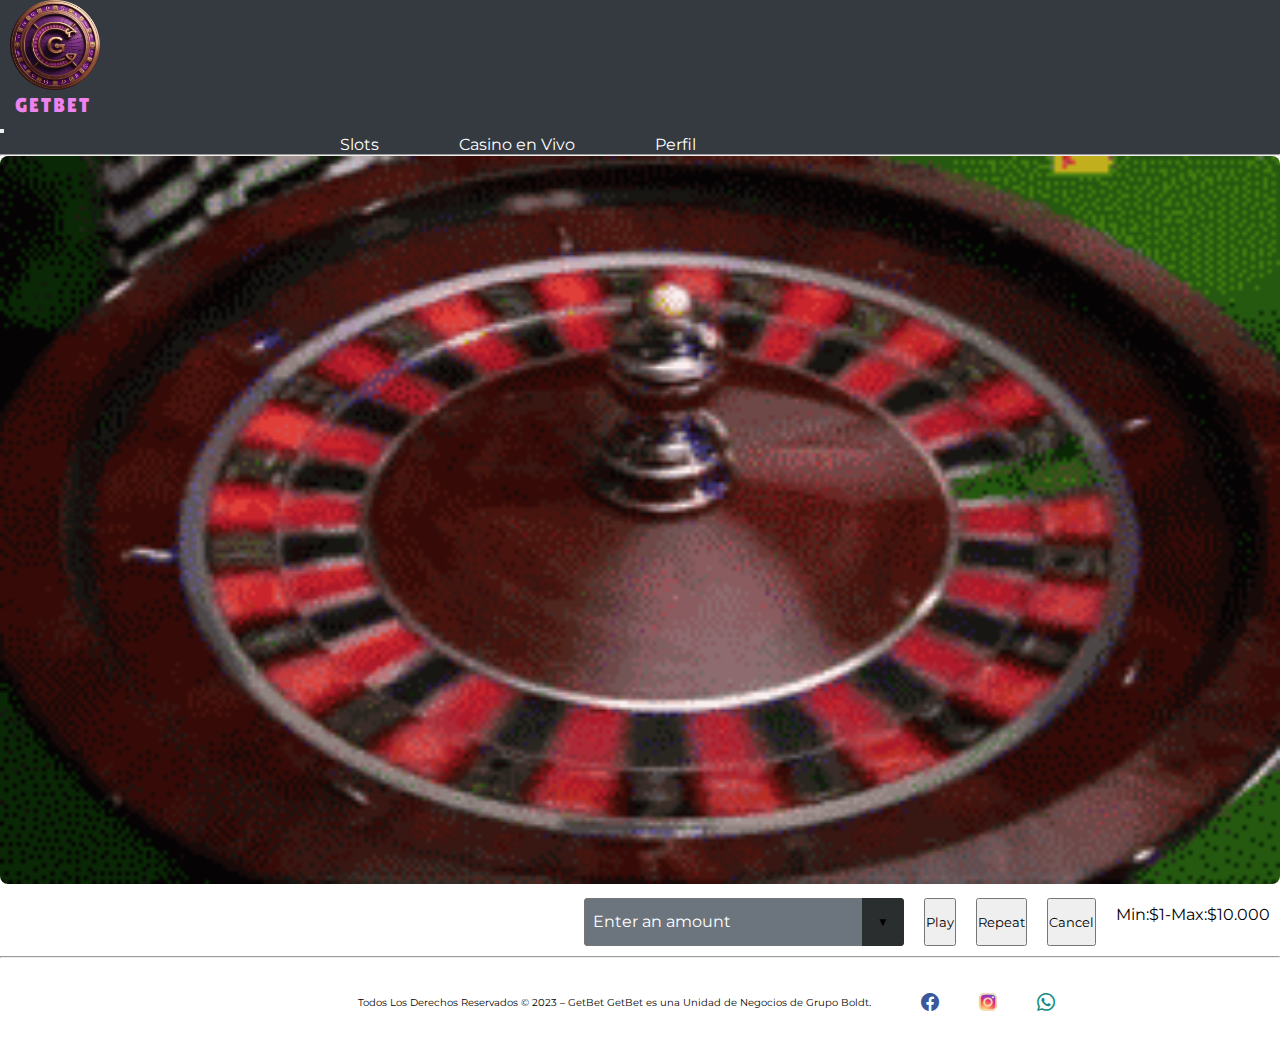
<file: pages/ruleta.html>
<!doctype html>
<html lang="en" data-bs-theme="dark">

<head>
    <meta charset="utf-8">
    <meta name="viewport" content="width=device-width, initial-scale=1">

    <meta name="keywords" content="Ruleta, Juego, Apuestas, Bola, Números, Rojo, Negro, Cero, Par, Impar, Giro, Mesa, Estrategia, Ganancias, Emoción, RuletaEnVivo, Casino, Entretenimiento.">
    <meta name="description" content="Experimenta la emoción de la ruleta en GetBet. Apuesta a tus números favoritos, observa el giro de la bola y disfruta de la adrenalina del juego. ¡Gana grandes premios en nuestra ruleta emocionante">

    <title>Roulette</title>

    <link rel="shortcut icon" href="../img/favicon.png" type="image/x-icon">

    <!--CSS Boostrap-->

    <link rel="stylesheet" href="https://cdn.jsdelivr.net/npm/bootstrap-icons@1.11.1/font/bootstrap-icons.css">

    <link href="https://cdn.jsdelivr.net/npm/bootstrap@5.3.2/dist/css/bootstrap.min.css" rel="stylesheet"
        integrity="sha384-T3c6CoIi6uLrA9TneNEoa7RxnatzjcDSCmG1MXxSR1GAsXEV/Dwwykc2MPK8M2HN" crossorigin="anonymous">

    <!--CSS-->

    <link rel="stylesheet" href="../css/style.css">
</head>

<body>

    <header class="container-fluid header">
        <nav class="navbar navbar-expand-lg" <a class="navbar-brand" href="../Index.html"><img class="logo"
                src="../img/casino-logo.png" alt="Logo"></a>
            <p class="getbet">GETBET</p>
            <button class="navbar-toggler" type="button" data-bs-toggle="collapse" data-bs-target="#navbarNav"
                aria-controls="navbarNav" aria-expanded="false" aria-label="Toggle navigation">
                <span class="navbar-toggler-icon"></span>
            </button>
            <div class="collapse navbar-collapse" id="navbarNav">
                <ul class="navbar-nav">
                    <li class="nav-item">
                        <a class="nav-link" aria-current="page" href="../index.html">Slots</a>
                    </li>
                    <li class="nav-item">
                        <a class="nav-link" href="../pages/casinoenvivo.html">Casino en Vivo</a>
                    </li>
                    <li class="nav-item">
                        <a class="nav-link" href="../pages/perfil.html">Perfil</a>
                    </li>
                </ul>
            </div>
            </div>
        </nav>

        <hr class="divisor divisor-main container-fluid">

    </header>


    <div class="container">
        <div class="crupier-ruleta-slots">
            <img class="slots-play" src="../img/ruleta.gif" alt="Ruleta">
        </div>
        <div class="play">
            <div class="select">
                <select name="format" id="format">
                   <option selected disabled>
                    Enter an amount</option>
                   <option value="pdf">1$</option>
                   <option value="txt">25$</option>
                   <option value="epub">50$</option>
                   <option value="fb2">100$</option>
                   <option value="mobi">1000$</option>
                </select>
             </div>
            <button type="button" class="btn btn-secondary">Play</button>
            <button type="button" class="btn btn-secondary">Repeat</button>
            <button type="button" class="btn btn-secondary">Cancel</button>
            <div class="monto-div">
                <p class="monto">
                    Min:$1-Max:$10.000
                </p>
            </div>
        </div>
    </div>

    <hr class="divisor container">

    <footer class="footer container text-center">

        <div class="redes-reclamos row ">
            <div class="col rec-div">
                <a class="reclamos" href="../pages/reclamos.html">
                    Reclamos
                </a>
            </div>
            <div class="col copy-div">
                <p class="copy">Todos Los Derechos Reservados © 2023 – GetBet
                    GetBet es una Unidad de Negocios de Grupo Boldt.</p>
            </div>

            <div class="col redes">
                <div>
                    <a class="face-ig-wapp face" href="https://www.facebook.com/"><i class="bi bi-facebook"></i></a>
                </div>
                <div>
                    <a class="face-ig-wapp ig" href="https://www.instagram.com/"><i class="bi bi-instagram"></i></a>
                </div>
                <div>
                    <a class="face-ig-wapp wapp" href="https://www.whatsapp.com/"><i class="bi bi-whatsapp"></i></a>
                </div>
            </div>
        </div>


    </footer>




    <script src="https://cdn.jsdelivr.net/npm/bootstrap@5.3.2/dist/js/bootstrap.bundle.min.js"
        integrity="sha384-C6RzsynM9kWDrMNeT87bh95OGNyZPhcTNXj1NW7RuBCsyN/o0jlpcV8Qyq46cDfL"
        crossorigin="anonymous"></script>
</body>

</html>
</file>
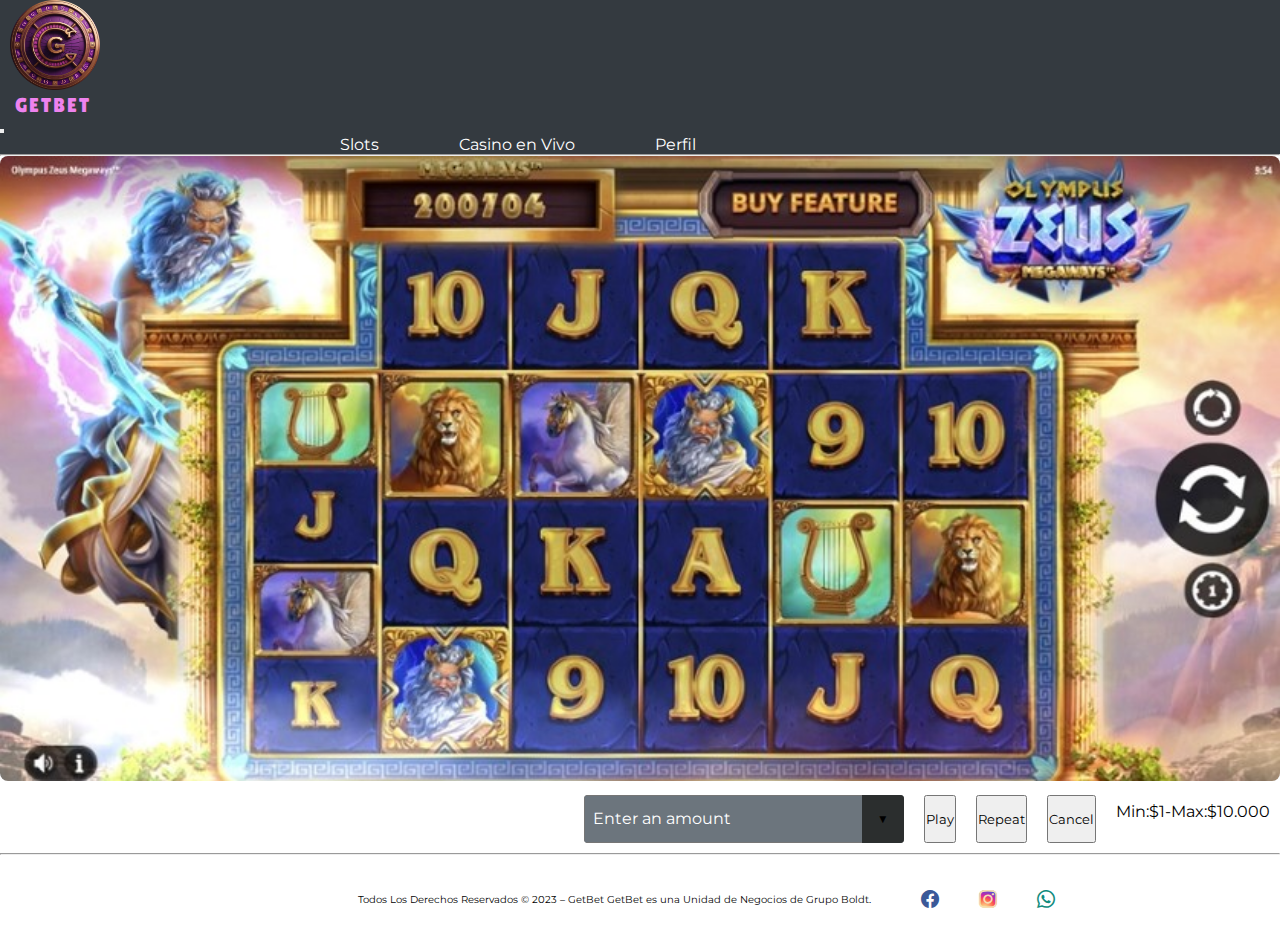
<file: pages/zeus.html>
<!doctype html>
<html lang="en" data-bs-theme="dark">

<head>
    <meta charset="utf-8">
    <meta name="viewport" content="width=device-width, initial-scale=1">
    
    <meta name="keywords" content="Zeus, Tragamonedas, Mitología, Dios, Jackpot, Rodillos, Ganancias, Símbolos, Olimpo, Juego, Diversión, GiroGratis, Emocionante, Gráficos, Sonidos, Entretenimiento, Antiguo, Aventura.">
    <meta name="description" content="Embárcate en una épica aventura mitológica con Zeus, la tragamonedas que ofrece emocionantes rodillos, símbolos divinos y la oportunidad de ganar majestuosos jackpots. ¡Descubre el poder de los dioses ahora!">


    <title>Zeus Slot</title>


    <link rel="shortcut icon" href="../img/favicon.png" type="image/x-icon">

    <!--CSS Boostrap-->

    <link rel="stylesheet" href="https://cdn.jsdelivr.net/npm/bootstrap-icons@1.11.1/font/bootstrap-icons.css">

    <link href="https://cdn.jsdelivr.net/npm/bootstrap@5.3.2/dist/css/bootstrap.min.css" rel="stylesheet"
        integrity="sha384-T3c6CoIi6uLrA9TneNEoa7RxnatzjcDSCmG1MXxSR1GAsXEV/Dwwykc2MPK8M2HN" crossorigin="anonymous">

    <!--CSS-->

    <link rel="stylesheet" href="../css/style.css">
</head>

<body>

    <header class="container-fluid header">
        <nav class="navbar navbar-expand-lg" <a class="navbar-brand" href="../Index.html"><img class="logo"
                src="../img/casino-logo.png" alt="Logo"></a>
            <p class="getbet">GETBET</p>
            <button class="navbar-toggler" type="button" data-bs-toggle="collapse" data-bs-target="#navbarNav"
                aria-controls="navbarNav" aria-expanded="false" aria-label="Toggle navigation">
                <span class="navbar-toggler-icon"></span>
            </button>
            <div class="collapse navbar-collapse" id="navbarNav">
                <ul class="navbar-nav">
                    <li class="nav-item">
                        <a class="nav-link" aria-current="page" href="../index.html">Slots</a>
                    </li>
                    <li class="nav-item">
                        <a class="nav-link" href="../pages/casinoenvivo.html">Casino en Vivo</a>
                    </li>
                    <li class="nav-item">
                        <a class="nav-link" href="../pages/perfil.html">Perfil</a>
                    </li>
                </ul>
            </div>
            </div>
        </nav>

        <hr class="divisor divisor-main container-fluid">

    </header>


    <div class="container">
        <div class="crupier-ruleta-slots">
            <img class="slots-play" src="../img/slotzeus.png" alt="Ruleta">
        </div>
        <div class="play">
            <div class="select">
                <select name="format" id="format">
                   <option selected disabled>
                    Enter an amount</option>
                   <option value="pdf">1$</option>
                   <option value="txt">25$</option>
                   <option value="epub">50$</option>
                   <option value="fb2">100$</option>
                   <option value="mobi">1000$</option>
                </select>
             </div>
            <button type="button" class="btn btn-secondary">Play</button>
            <button type="button" class="btn btn-secondary">Repeat</button>
            <button type="button" class="btn btn-secondary">Cancel</button>
            <div class="monto-div">
                <p class="monto">
                    Min:$1-Max:$10.000
                </p>
            </div>
        </div>
    </div>

    <hr class="divisor container">

    <footer class="footer container text-center">

        <div class="redes-reclamos row ">
            <div class="col rec-div">
                <a class="reclamos" href="../pages/reclamos.html">
                    Reclamos
                </a>
            </div>
            <div class="col copy-div">
                <p class="copy">Todos Los Derechos Reservados © 2023 – GetBet
                    GetBet es una Unidad de Negocios de Grupo Boldt.</p>
            </div>

            <div class="col redes">
                <div>
                    <a class="face-ig-wapp face" href="https://www.facebook.com/"><i class="bi bi-facebook"></i></a>
                </div>
                <div>
                    <a class="face-ig-wapp ig" href="https://www.instagram.com/"><i class="bi bi-instagram"></i></a>
                </div>
                <div>
                    <a class="face-ig-wapp wapp" href="https://www.whatsapp.com/"><i class="bi bi-whatsapp"></i></a>
                </div>
            </div>
        </div>


    </footer>




    <script src="https://cdn.jsdelivr.net/npm/bootstrap@5.3.2/dist/js/bootstrap.bundle.min.js"
        integrity="sha384-C6RzsynM9kWDrMNeT87bh95OGNyZPhcTNXj1NW7RuBCsyN/o0jlpcV8Qyq46cDfL"
        crossorigin="anonymous"></script>
</body>

</html>
</file>
<file: css/style.css>
@charset "UTF-8";
@import url("https://fonts.googleap</sis.com/css2?family=Montserrat:ital,wght@0,100;1,100;1,400&family=Roboto:ital,wght@1,300;1,500;1,900&display=swap");
@import url("https://fonts.googleapis.com/css2?family=Lilita+One&family=Montserrat&family=Roboto+Slab&display=swap");
* {
  font-family: "Montserrat", sans-serif;
  margin: 0;
  padding: 0;
  box-sizing: border-box;
}

ul {
  list-style-type: none;
}

a {
  text-decoration: none;
}

img {
  width: 100%;
}

.container-fluid {
  --bs-gutter-x: 1.5rem;
  padding-right: calc(var(--bs-gutter-x) * -0.5);
  padding-left: calc(var(--bs-gutter-x) * -0.5);
}

.footer .redes-reclamos {
  display: flex;
  justify-content: center;
  align-items: center;
  gap: 50px;
  font-size: 18px;
  height: 10vh;
}
.footer .redes-reclamos .rec-div .reclamos {
  font-size: 16px;
  color: rgb(255, 255, 255);
  font-weight: bold;
  transition: all 0.6s ease;
}
.footer .redes-reclamos .rec-div .reclamos:hover {
  font-size: 18px;
}
.footer .redes-reclamos .copy-div {
  display: flex;
  align-items: end;
}
.footer .redes-reclamos .copy-div .copy {
  font-size: 10px;
}
.footer .redes-reclamos .redes {
  display: flex;
  justify-content: center;
  gap: 40px;
}
.footer .redes-reclamos .redes .face-ig-wapp {
  display: flex;
  color: wheat;
}
.footer .redes-reclamos .redes .face-ig-wapp .bi-instagram::before {
  background: #d6249f;
  background: radial-gradient(circle at 30% 107%, #fdf497 0%, #fdf497 5%, #fd5949 45%, #d6249f 60%, #285AEB 90%);
  border-radius: 6px;
}
.footer .redes-reclamos .redes .face-ig-wapp .bi-facebook::before {
  color: #3b5998;
}
.footer .redes-reclamos .redes .face-ig-wapp .bi-whatsapp::before {
  color: #128C7E;
}

@media only screen and (min-width: 350px) {
  .footer {
    height: auto;
  }
  .footer .redes-reclamos {
    display: flex;
    justify-content: center;
    align-items: center;
    gap: 50px;
    font-size: 18px;
    height: 10vh;
  }
}
@media only screen and (max-width: 768px) {
  .footer .redes-reclamos {
    height: 10vh;
    gap: 30px;
  }
  .footer .redes-reclamos .copy-div .copy {
    font-size: 6px;
  }
  .footer .redes-reclamos .redes {
    gap: 20px;
  }
}
@media only screen and (min-width: 1400px) {
  .copy {
    font-size: 12px;
  }
}
.header {
  background-color: #343a40;
}
.header .logo {
  height: 90px;
  width: 90px;
  margin-inline: 10px;
}
.header .getbet {
  font-family: "Lilita One", sans-serif;
  margin-bottom: 0rem;
  font-size: 20px;
  margin-left: 15px;
  letter-spacing: 2px;
  color: violet;
}
.header #navbarNav .navbar-nav {
  display: flex;
  justify-content: center;
  align-items: center;
  gap: 80px;
}
.header #navbarNav .navbar-nav .nav-item .nav-link {
  transition: all 0.3s ease;
  color: rgb(255, 255, 255);
}
.header #navbarNav .navbar-nav .nav-item:hover {
  font-size: 18px;
  margin-bottom: -2px;
}

@media only screen and (min-width: 351px) and (max-width: 576px) {
  .header #navbarNav .navbar-nav {
    display: flex;
    justify-content: center;
    align-items: center;
    gap: 30px;
  }
  .header .getbet {
    margin-right: 70px;
  }
}
@media only screen and (min-width: 576px) and (max-width: 768px) {
  .header #navbarNav .navbar-nav {
    width: 100%;
    justify-content: center;
    align-items: center;
    gap: 30px;
  }
  .header .getbet {
    margin-right: 70px;
  }
}
@media only screen and (min-width: 768px) and (max-width: 992px) {
  .header #navbarNav .navbar-nav {
    width: 100%;
    justify-content: center;
    align-items: center;
    gap: 30px;
  }
  .header .getbet {
    margin-right: 70px;
  }
}
@media only screen and (min-width: 992px) {
  .navbar-nav {
    width: 78%;
    justify-content: center;
    align-items: center;
  }
}
@media only screen and (min-width: 1200px) {
  .navbar-nav {
    width: 81%;
    justify-content: center;
    align-items: center;
  }
}
@media only screen and (min-width: 1400px) {
  .navbar-nav {
    width: 84%;
    justify-content: center;
    align-items: center;
  }
}
.divisor-main {
  margin-top: 0px;
  width: 100%;
}

.carousel-inner {
  justify-content: center;
}

.banner-img {
  height: 500px;
  width: 1296px;
  border-radius: 6px;
}

.slots {
  display: flex;
  gap: 50px;
  flex-wrap: wrap;
  padding: 50px;
  position: static;
  justify-content: center;
}
.slots .slots-img {
  width: 100%;
  min-width: 110px;
  max-width: 200px;
  cursor: pointer;
  border-radius: 6px;
  width: 180px;
  height: 180px;
  transition: all 0.6s ease;
}
.slots .slots-img:hover {
  width: 186px;
  height: 186px;
  margin-bottom: -10px;
}

.slots-div {
  height: 75vh;
}

@media only screen and (min-width: 350px) {
  .banner-img {
    height: 350px;
    width: 100%;
    border-radius: 6px;
  }
}
@media only screen and (min-width: 576px) {
  .banner-img {
    height: 400px;
    width: 516px;
    border-radius: 6px;
  }
  .slots-img:hover {
    width: 185px;
    height: 185px;
    margin-bottom: -10px;
  }
}
@media only screen and (min-width: 768px) {
  .banner-img {
    height: 500px;
    width: 696px;
    border-radius: 6px;
  }
}
@media only screen and (min-width: 992px) {
  .banner-img {
    height: 500px;
    width: 936px;
    border-radius: 6px;
  }
}
@media only screen and (min-width: 1200px) {
  .banner-img {
    height: 500px;
    width: 1116px;
    border-radius: 6px;
  }
}
@media only screen and (min-width: 1400px) {
  .banner-img {
    height: 500px;
    width: 1296px;
    border-radius: 6px;
  }
  .slots-img:hover {
    width: 190px;
    height: 190px;
    margin-bottom: -10px;
  }
}
.perfil {
  align-items: center;
  justify-content: space-between;
  margin-top: 30px;
  margin-bottom: 30px;
  background-color: #343a40;
  border-radius: 15px;
  border: solid 1px #5c6664;
  height: 70vh;
  flex-direction: row;
}
.perfil .card-div {
  padding: 180px;
}
.perfil .inputs {
  gap: 20px;
  padding: 200px;
  justify-content: center;
  flex-direction: column;
}
.perfil .inputs .o {
  text-align: center;
}

@media only screen and (max-width: 576px) {
  .perfil {
    flex-direction: column;
    height: auto;
  }
  .perfil .card-div {
    padding: 30px;
  }
}
@media only screen and (min-width: 576px) {
  .perfil .inputs {
    padding: 0;
    padding-right: 100px;
    padding-left: 15px;
  }
  .perfil .card-div {
    padding: 5px;
  }
}
@media only screen and (min-width: 768px) {
  .perfil .inputs {
    padding: 0;
    padding-right: 100px;
  }
  .perfil .card-div {
    padding: 30px;
  }
}
@media only screen and (min-width: 992px) {
  .perfil .inputs {
    padding: 0;
    padding-right: 100px;
  }
  .perfil .card-div {
    padding: 50px;
  }
}
@media only screen and (min-width: 1200px) {
  .perfil .inputs {
    padding: 0;
    padding-right: 100px;
  }
}
@media only screen and (min-width: 1400px) {
  .card-div {
    padding: 180px;
  }
  .inputs {
    gap: 20px;
    padding: 200px;
    justify-content: center;
    flex-direction: column;
  }
  .inputs .o {
    text-align: center;
  }
}
.sectionr {
  display: flex;
  justify-content: center;
  align-items: center;
  height: 70vh;
}
.sectionr .acordeon {
  display: flex;
  justify-content: center;
}
.sectionr .acordeon #accordionExample {
  padding-top: auto;
  height: 100%;
  width: 50%;
}
.sectionr .reclamos- {
  height: 100%;
  width: 50%;
}
.sectionr .reclamos- .rec-h4 {
  font-size: 14px;
}
.sectionr .reclamos- .btn-rec {
  margin: 10px;
}
.sectionr .contact {
  display: flex;
  align-items: center;
}
.sectionr .contact .text1 {
  display: flex;
  text-align: right;
  padding: 60px;
  text-align: center;
  font-size: 16px;
}
.sectionr .contact .text1 .contact-info {
  display: flex;
  justify-content: flex-start;
  flex-direction: column;
}
.sectionr .contact .text1 .text-rec {
  display: inline-block;
}
.sectionr .contact .text1 .contc {
  letter-spacing: 4px;
  text-align: left;
}
.sectionr .contact .text1 .ask {
  text-align: left;
  line-height: 1.7;
}
.sectionr .contact .text1 .info {
  text-align: left;
  margin-top: 5px;
}
.sectionr .contact .dat {
  margin: 20px;
  margin-right: 260px;
}
.sectionr .contact .dat .form {
  display: flex;
  flex-direction: column;
  max-width: 400px;
  margin: 0 auto;
}
.sectionr .contact .dat .form .user {
  margin-top: 10px;
}
.sectionr .contact .dat .form #problema {
  width: 100%;
  padding: 10px;
  margin-top: 5px;
  margin-bottom: 10px;
  box-sizing: border-box;
  resize: none;
}
.sectionr .contact .dat .form .button_rec {
  padding: 10px 15px;
  border: none;
  border-radius: 5px;
  cursor: pointer;
  transition: background-color 0.3s;
  background-color: #5c6664;
}

@media only screen and (max-width: 768px) {
  .sectionr {
    height: auto;
  }
  .sectionr .contact {
    flex-direction: column;
  }
  .sectionr .contact .text1 {
    margin-left: 120px;
    margin-right: 120px;
  }
  .sectionr .contact .dat {
    margin-left: 120px;
    margin-right: 120px;
  }
}
.crupier-ruleta-slots .slots-play {
  border-radius: 8px;
}

.play {
  display: flex;
  justify-content: end;
  margin: 10px;
  gap: 20px;
}
.play select {
  -webkit-appearance: none;
  -moz-appearance: none;
  -ms-appearance: none;
  appearance: none;
  outline: 0;
  box-shadow: none;
  background: #6c757d;
  background-image: none;
  flex: 1;
  padding: 0 0.5em;
  color: #fff;
  cursor: pointer;
  font-size: 1em;
}
.play::-ms-expand {
  display: none;
}
.play .select {
  position: relative;
  display: flex;
  width: 20em;
  height: 3em;
  line-height: 3;
  background: #5c6664;
  overflow: hidden;
  border-radius: 0.25em;
}
.play .select::after {
  content: "▼";
  position: absolute;
  top: 0;
  right: 0;
  padding: 0 1em;
  background: #2b2e2e;
  cursor: pointer;
  pointer-events: none;
  transition: 0.25s all ease;
}
.play .select:hover::after {
  color: violet;
}
.play .monto-div {
  display: flex;
}
.play .monto-div .monto {
  align-items: center;
  padding-top: 7px;
}

@media only screen and (min-width: 350px) and (max-width: 492px) {
  .play {
    flex-direction: column;
  }
}

/*# sourceMappingURL=style.css.map */
</file>
